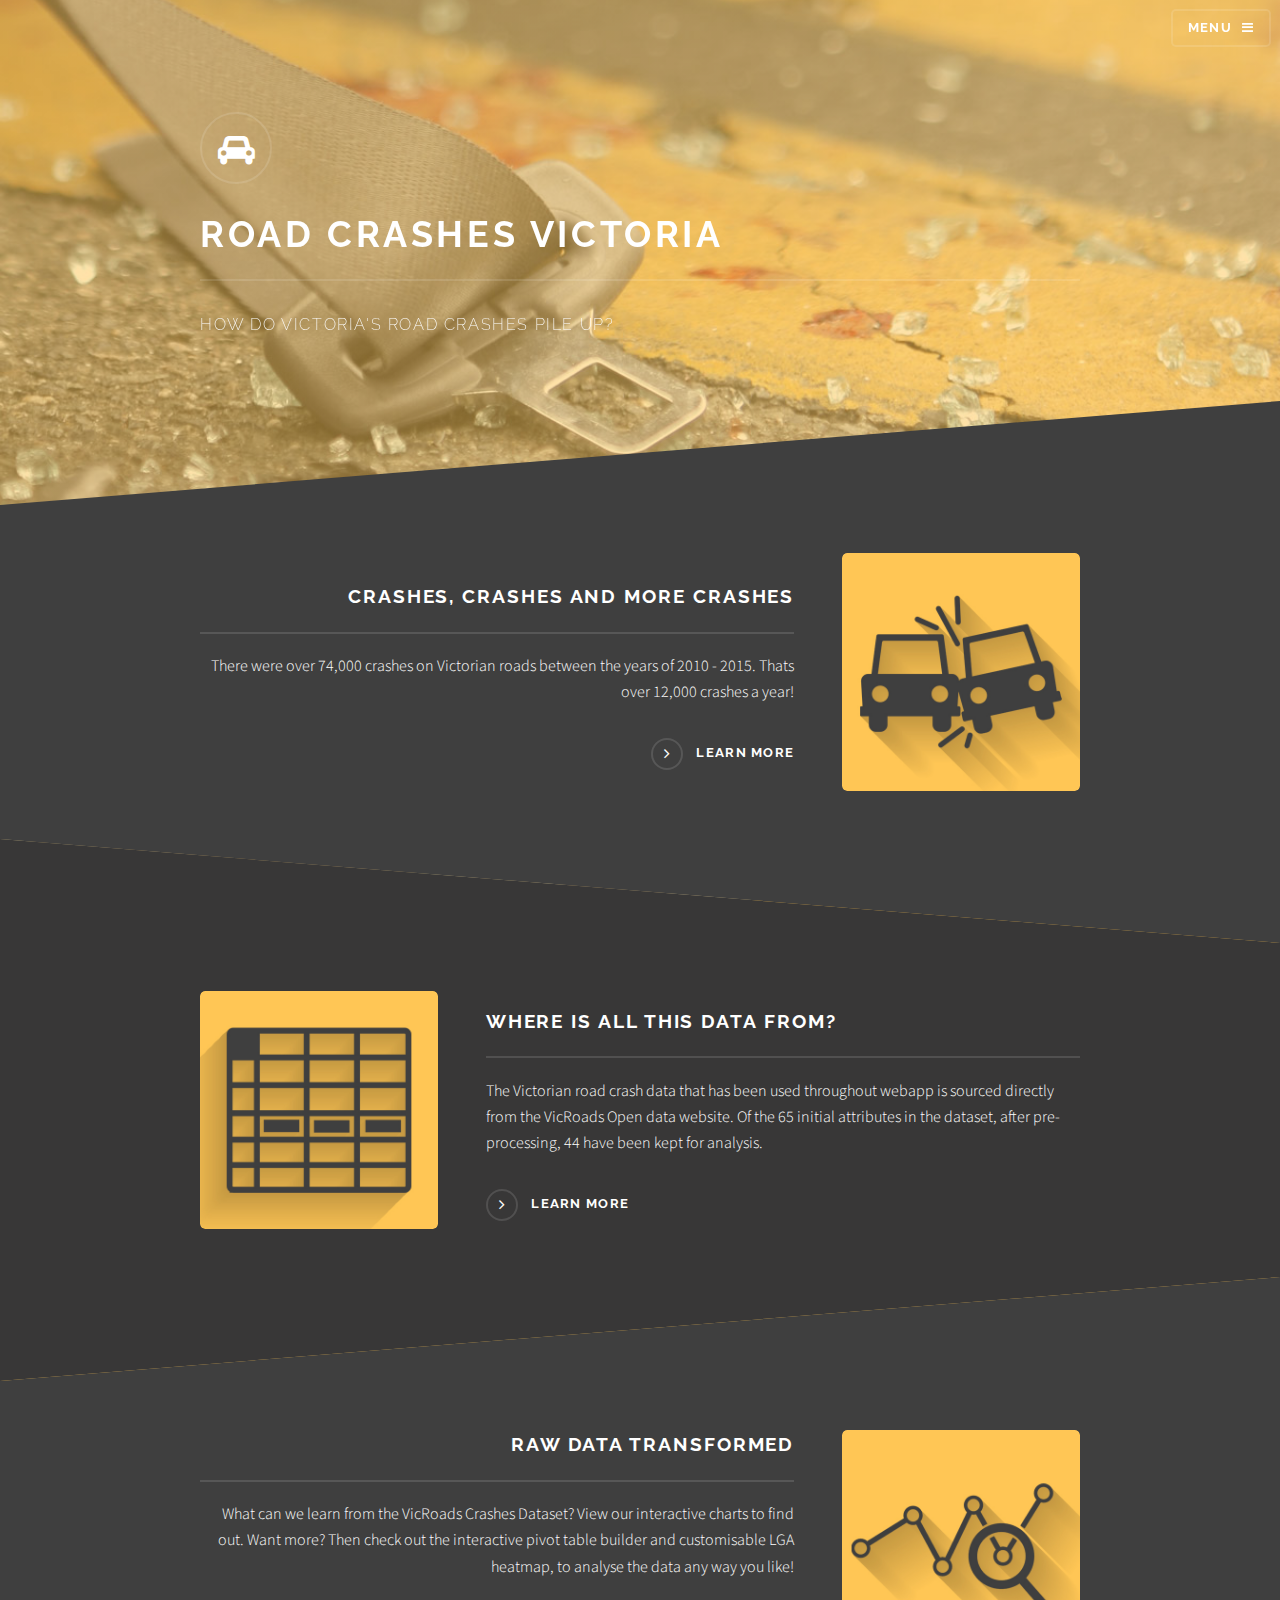
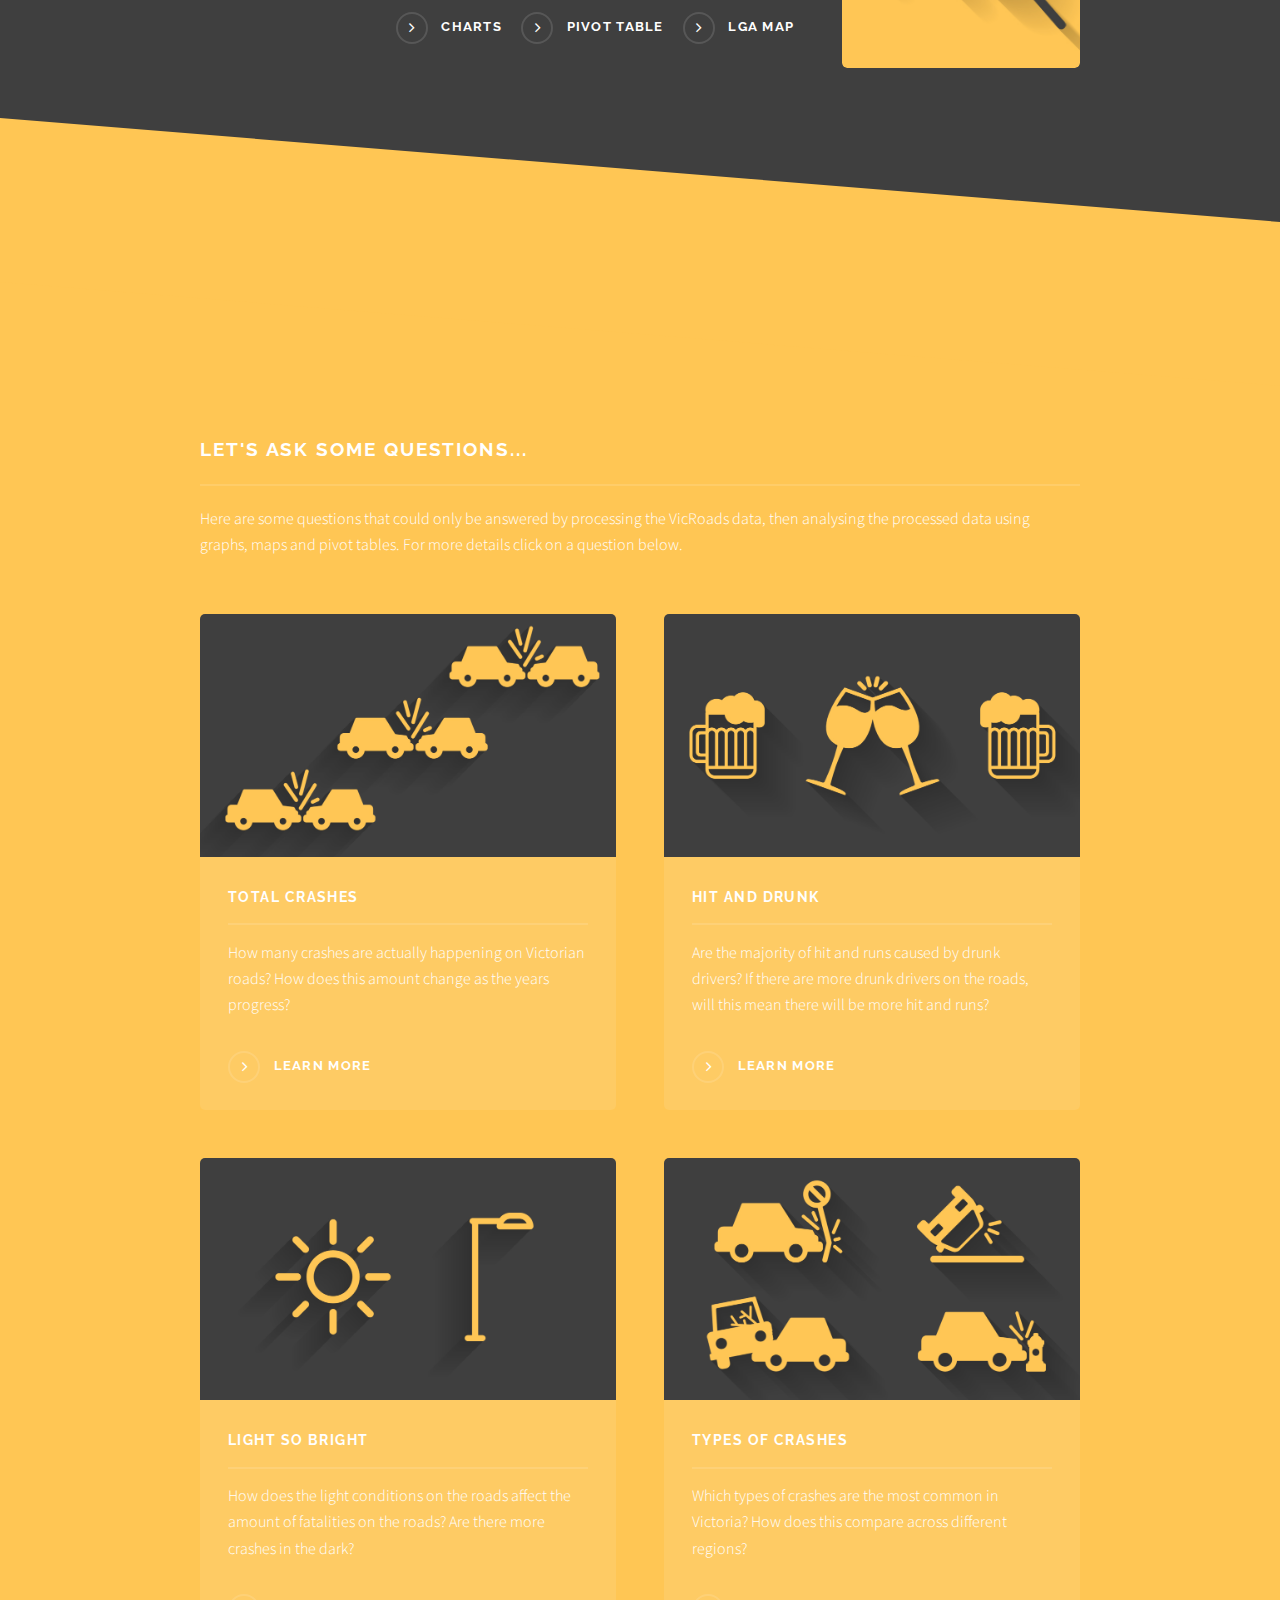
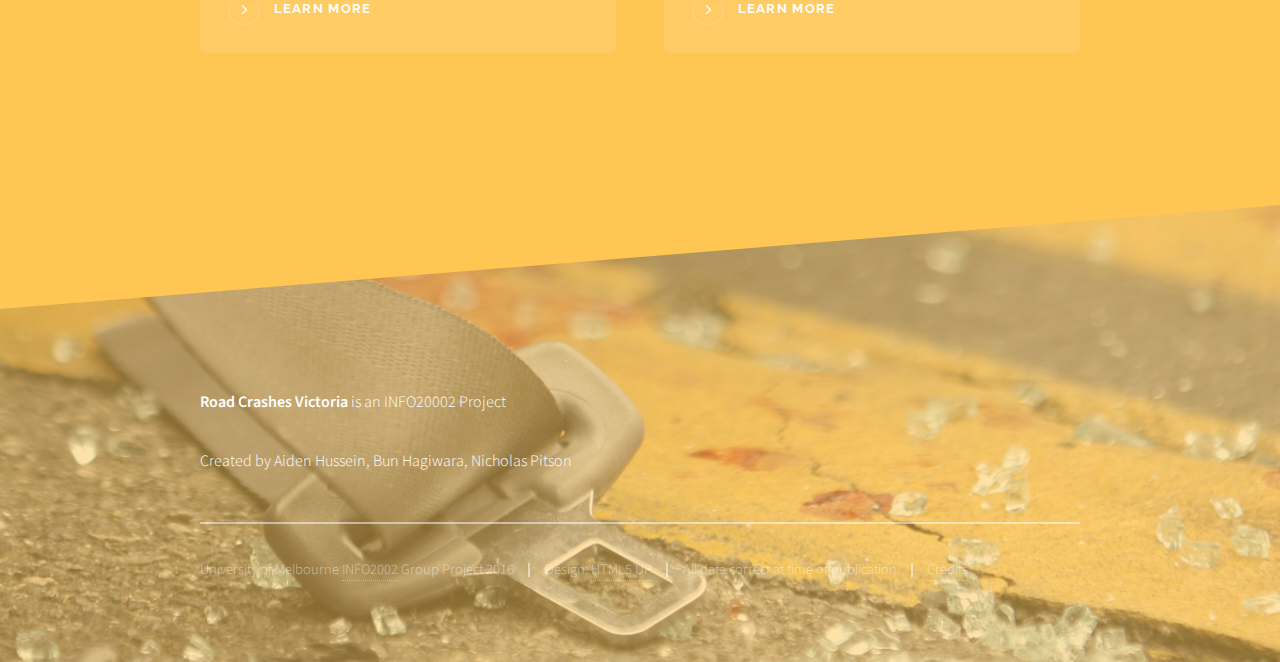
<file: templates/index.html>
<!DOCTYPE HTML>
<!--
	Solid State by HTML5 UP
	html5up.net
    Modified By Aiden Hussein
-->
<html>
	<head>
		<title>Road Crashes Victoria | Home</title>
        <link rel="icon" type="image/x-icon" href="/static/images/favicon.ico?v=2" />
		
        <!-- Meta -->
        <meta charset="utf-8" />
		<meta name="viewport" content="width=device-width, initial-scale=1" />
		<!--[if lte IE 8]><script src="/static/js/ie/html5shiv.js"></script><![endif]-->
		
        <!-- CSS Styles -->
        <link rel="stylesheet" href="/static/css/main.css" />
		<!--[if lte IE 9]><link rel="stylesheet" href="/static/css/ie9.css" /><![endif]-->
		<!--[if lte IE 8]><link rel="stylesheet" href="/static/css/ie8.css" /><![endif]-->
        
        <!-- CSS Page Style Overwrites -->
        <style type="text/css">
            body {
                color: #ffffff;
            }
            h1, h2, h3, h4, h5, h6 {
                color: #ffffff;
            }
            .wrapper{
                background-color: #ffc654;
            }
            .wrapper:before, .wrapper:after{
                background-image: url("data:image/svg+xml;charset=utf8,%3Csvg xmlns='http://www.w3.org/2000/svg' width='100' height='100' viewBox='0 0 100 100' preserveAspectRatio='none'%3E%3Cpolygon points='0,100 100,0 100,100' style='fill:%23ffc654;' /%3E%3C/svg%3E");
            }
            .wrapper.trans {
                background: transparent;
                padding: 30px 0px;
            }
            .wrapper.trans:before, .wrapper.trans:after {
                background-image: none;
            }
        </style>
	</head>
    
	<body>

		<!-- Page Wrapper -->
			<div id="page-wrapper">

				<!-- Header -->
					<header id="header" class="alt">
						<h1><a href="index.html">Road Crashes Victoria</a></h1>
						<nav>
							<a href="#menu">Menu</a>
						</nav>
					</header>

				<!-- Menu -->
					<nav id="menu">
						<div class="inner">
							<h2>Menu</h2>
							<ul class="links">
								<li><a href="/">Home</a></li>
								<li><a href="data">Data</a></li>
								<li><a href="pivotselect">Pivot Table</a></li>
								<li><a href="charts">Observations</a></li>
                                <li><a href="mapselect">Map</a></li>
							</ul>
							<a href="#" class="close">Close</a>
						</div>
					</nav>

				<!-- Banner -->
					<section id="banner">
						<div class="inner">
							<div class="logo"><span class="icon fa-car"></span></div>
							<h2>Road Crashes Victoria</h2>
							<p>How do Victoria's road crashes pile up?</p>
						</div>
					</section>

				<!-- Wrapper -->
					<section id="wrapper">

						<!-- One -->
							<section id="one" class="wrapper spotlight style1">
								<div class="inner">
									<a href="#" class="image"><img src="/static/images/crash.jpg" alt="" /></a>
									<div class="content">
										<h2 class = "major">Crashes, Crashes and More Crashes</h2>
                                        <p style= "color: #ffffff">There were over 74,000 crashes on Victorian roads between the years of 2010 - 2015. Thats over 12,000 crashes a year!</p>
										<a href="charts" class="special">Learn more</a>
									</div>
								</div>
							</section>

						<!-- Two -->
							<section id="two" class="wrapper alt spotlight style2">
								<div class="inner">
									<a href="#" class="image"><img src="/static/images/table.jpg" alt="" /></a>
									<div class="content">
										<h2 class="major">Where is All this Data From?</h2>
										<p>The Victorian road crash data that has been used throughout webapp is sourced directly from the VicRoads Open data website. Of the 65 initial attributes in the dataset, after pre-processing, 44 have been kept for analysis.</p>
										<a href="data" class="special">Learn more</a>
									</div>
								</div>
							</section>

						<!-- Three -->
							<section id="three" class="wrapper spotlight style1">
								<div class="inner">
									<a href="#" class="image"><img src="/static/images/analysis.jpg" alt="" /></a>
									<div class="content">
										<h2 class="major">Raw Data Transformed</h2>
										<p>What can we learn from the VicRoads Crashes Dataset? View our interactive charts to find out. Want more? Then check out the interactive pivot table builder and customisable LGA heatmap, to analyse the data any way you like!</p>
										<ul class="actions">
                                            <li><a href="charts" class="special">Charts</a></li>
                                            <li><a href="pivotselect" class="special">Pivot Table</a></li>
                                            <li><a href="mapselect" class="special">LGA Map</a></li>
                                        </ul>
									</div>
								</div>
							</section>
                        
                        <section id="five" class="wrapper trans">
                        </section>
                        
						<!-- Four -->
							<section id="four" class="wrapper alt style1">
								<div class="inner">
									<h2 class="major">Let's Ask Some Questions...</h2>
									<p>Here are some questions that could only be answered by processing the VicRoads data, then analysing the processed data using graphs, maps and pivot tables. For more details click on a question below.</p>
									<section class="features">
										<article>
											<a href="charts#q1" class="image"><img src="/static/images/total-crashes.jpg" alt="" /></a>
											<h3 class="major">Total Crashes</h3>
											<p>How many crashes are actually happening on Victorian roads? How does this amount change as the years progress?</p>
                                            <a href="charts#q1" class="special">Learn more</a>
										</article>
										<article>
											<a href="charts#q2" class="image"><img src="/static/images/drinks.jpg" alt="" /></a>
											<h3 class="major">Hit and Drunk</h3>
											<p>Are the majority of hit and runs caused by drunk drivers? If there are more drunk drivers on the roads, will this mean there will be more hit and runs?</p>
											<a href="charts#q2" class="special">Learn more</a>
										</article>
										<article>
											<a href="charts#q3" class="image"><img src="/static/images/light.jpg" alt="" /></a>
											<h3 class="major">Light So Bright</h3>
											<p>How does the light conditions on the roads affect the amount of fatalities on the roads? Are there more crashes in the dark?</p>
											<a href="charts#q3" class="special">Learn more</a>
										</article>
										<article>
											<a href="charts#q4" class="image"><img src="/static/images/crash-types.jpg" alt="" /></a>
											<h3 class="major">Types of Crashes</h3>
											<p>Which types of crashes are the most common in Victoria? How does this compare across different regions?</p>
											<a href="charts#q4" class="special">Learn more</a>
										</article>
									</section>
									<ul class="actions">
										<li><a href="#" class="button">Browse All</a></li>
									</ul>
								</div>
							</section>

					</section>

				<!-- Footer -->
					<section id="footer">
						<div class="inner">
                            <p><b style="color: #ffffff;">Road Crashes Victoria</b> is an INFO20002 Project</p>
                            <p>Created by Aiden Hussein, Bun Hagiwara, Nicholas Pitson</p>
							<ul class="copyright">
                                <li>University of Melbourne <a href="https://handbook.unimelb.edu.au/view/2016/INFO20002">INFO2002</a> Group Project 2016</li><li>Design: <a href="http://html5up.net">HTML5 UP</a></li><li>All data correct at time of publication</li><li><a href="credits">Credits</a></li>
							</ul>
						</div>
					</section>

			</div>

		<!-- Scripts -->
			<script src="/static/js/skel.min.js"></script>
			<script src="/static/js/jquery.min.js"></script>
            <script src="/static/js/jquery.scrollex.min.js"></script>
			<script src="/static/js/util.js"></script>
			<!--[if lte IE 8]><script src="/static/js/ie/respond.min.js"></script><![endif]-->
			<script src="/static/js/main.js"></script>

	</body>
</html>
</file>
<file: static/css/ie9.css>
/*
	Solid State by HTML5 UP
	html5up.net | @n33co
	Free for personal and commercial use under the CCA 3.0 license (html5up.net/license)
*/
/* Basic */
body {
  background-color: #ffc654;
  background-image: url("../../images/bg.jpg");
  background-size: cover;
  background-attachment: fixed;
  background-position: center; }
  body:before {
    background: rgba(255, 198, 84, 0.8);
    content: '';
    display: block;
    height: 100%;
    left: 0;
    position: fixed;
    top: 0;
    width: 100%; }
  body > * {
    position: relative;
    z-index: 1; }

/* Features */
.features article {
  display: inline-block;
  width: 45%; }

/* Menu */
#menu .inner {
  margin: 4em auto; }

/* Wrapper */
#wrapper > header {
  background: none !important; }

.wrapper.spotlight .inner {
  text-align: left !important; }
.wrapper.spotlight .image {
  display: inline-block;
  margin: 0 3em 2em 0 !important;
  vertical-align: middle;
  width: 24%; }
.wrapper.spotlight .content {
  display: inline-block;
  vertical-align: middle;
  width: 70%; }

/* Banner */
#banner {
  background: none !important; }

/* Footer */
#footer {
  background: none !important; }
  #footer .inner form {
    display: inline-block;
    width: 45%; }
  #footer .inner .contact {
    display: inline-block;
    width: 45%; }

/*# sourceMappingURL=ie9.css.map */
</file>
<file: static/css/ie8.css>
/*
	Solid State by HTML5 UP
	html5up.net | @n33co
	Free for personal and commercial use under the CCA 3.0 license (html5up.net/license)
*/
/* Basic */
body {
  -ms-behavior: url("assets/js/backgroundsize.min.htc"); }

/* Type */
h1.major, h2.major, h3.major, h4.major, h5.major, h6.major {
  border-bottom: solid 2px #ffffff; }

blockquote {
  border-left: solid 4px #ffffff; }

code {
  border: solid 2px #ffffff; }

hr {
  border-bottom: solid 2px #ffffff; }

/* Button */
input[type="submit"],
input[type="reset"],
input[type="button"],
button,
.button {
  position: relative;
  -ms-behavior: url("assets/js/ie/PIE.htc");
  border: solid 2px #ffffff; }
  input[type="submit"].special,
  input[type="reset"].special,
  input[type="button"].special,
  button.special,
  .button.special {
    border: 0; }

/* Form */
input[type="text"],
input[type="password"],
input[type="email"],
input[type="tel"],
select,
textarea {
  position: relative;
  -ms-behavior: url("assets/js/ie/PIE.htc");
  background: transparent;
  border: solid 2px #ffffff; }

/* Table */
table tbody tr {
  border: solid 1px #ffffff;
  border-left: 0;
  border-right: 0; }
table.alt tbody tr td {
  border: solid 1px #ffffff;
  border-left-width: 0;
  border-top-width: 0; }
  table.alt tbody tr td:first-child {
    border-left-width: 1px; }
table.alt tbody tr:first-child td {
  border-top-width: 1px; }
table.alt thead {
  border-bottom: 0; }
table.alt tfoot {
  border-top: 0; }

/* Features */
.features article {
  -ms-behavior: url("assets/js/ie/PIE.htc");
  position: relative;
  width: 44%; }
  .features article .image {
    margin-top: 0;
    margin-left: 0;
    width: 100%; }

/* Menu */
#menu {
  background: #ffc654; }
  #menu h2 {
    border-bottom: solid 2px #ffffff; }

/* Header */
#header {
  background-color: #fecb64; }

/* Wrapper */
.wrapper {
  margin: 0; }
  .wrapper:before, .wrapper:after {
    display: none; }
  .wrapper.spotlight .image {
    -ms-behavior: url("assets/js/ie/PIE.htc"); }
    .wrapper.spotlight .image img {
      position: relative;
      -ms-behavior: url("assets/js/ie/PIE.htc"); }

/* Banner */
#banner .logo .icon {
  border: solid 2px #ffffff;
  -ms-behavior: url("assets/js/ie/PIE.htc"); }
#banner h2 {
  border-bottom: solid 2px #ffffff; }

/* Footer */
#footer .inner .copyright {
  border-top: solid 2px #ffffff; }
  #footer .inner .copyright li {
    border-left: solid 2px #ffffff; }

/*# sourceMappingURL=ie8.css.map */
</file>
<file: static/css/main.css>
@import url(font-awesome.min.css);
@import url("https://fonts.googleapis.com/css?family=Raleway:200,700|Source+Sans+Pro:300,600,300italic,600italic");
/*
	Solid State by HTML5 UP
	html5up.net | @n33co
	Free for personal and commercial use under the CCA 3.0 license (html5up.net/license)
*/
/* Reset */
html, body, div, span, applet, object, iframe, h1, h2, h3, h4, h5, h6, p, blockquote, pre, a, abbr, acronym, address, big, cite, code, del, dfn, em, img, ins, kbd, q, s, samp, small, strike, strong, sub, sup, tt, var, b, u, i, center, dl, dt, dd, ol, ul, li, fieldset, form, label, legend, table, caption, tbody, tfoot, thead, tr, th, td, article, aside, canvas, details, embed, figure, figcaption, footer, header, hgroup, menu, nav, output, ruby, section, summary, time, mark, audio, video {
  margin: 0;
  padding: 0;
  border: 0;
  font-size: 100%;
  font: inherit;
  vertical-align: baseline; }

article, aside, details, figcaption, figure, footer, header, hgroup, menu, nav, section {
  display: block; }

body {
  line-height: 1; }

ol, ul {
  list-style: none; }

blockquote, q {
  quotes: none; }

blockquote:before, blockquote:after, q:before, q:after {
  content: '';
  content: none; }

table {
  border-collapse: collapse;
  border-spacing: 0; }

body {
  -webkit-text-size-adjust: none; }

/* Box Model */
*, *:before, *:after {
  -moz-box-sizing: border-box;
  -webkit-box-sizing: border-box;
  box-sizing: border-box; }

/* Grid */
.row {
  border-bottom: solid 1px transparent;
  -moz-box-sizing: border-box;
  -webkit-box-sizing: border-box;
  box-sizing: border-box; }

.row > * {
  float: left;
  -moz-box-sizing: border-box;
  -webkit-box-sizing: border-box;
  box-sizing: border-box; }

.row:after, .row:before {
  content: '';
  display: block;
  clear: both;
  height: 0; }

.row.uniform > * > :first-child {
  margin-top: 0; }

.row.uniform > * > :last-child {
  margin-bottom: 0; }

.row.\30 \25  > * {
  padding: 0 0 0 0em; }

.row.\30 \25 {
  margin: 0 0 -1px 0em; }

.row.uniform.\30 \25  > * {
  padding: 0em 0 0 0em; }

.row.uniform.\30 \25 {
  margin: 0em 0 -1px 0em; }

.row > * {
  padding: 0 0 0 1.75em; }

.row {
  margin: 0 0 -1px -1.75em; }

.row.uniform > * {
  padding: 1.75em 0 0 1.75em; }

.row.uniform {
  margin: -1.75em 0 -1px -1.75em; }

.row.\32 00\25  > * {
  padding: 0 0 0 3.5em; }

.row.\32 00\25 {
  margin: 0 0 -1px -3.5em; }

.row.uniform.\32 00\25  > * {
  padding: 3.5em 0 0 3.5em; }

.row.uniform.\32 00\25 {
  margin: -3.5em 0 -1px -3.5em; }

.row.\31 50\25  > * {
  padding: 0 0 0 2.625em; }

.row.\31 50\25 {
  margin: 0 0 -1px -2.625em; }

.row.uniform.\31 50\25  > * {
  padding: 2.625em 0 0 2.625em; }

.row.uniform.\31 50\25 {
  margin: -2.625em 0 -1px -2.625em; }

.row.\35 0\25  > * {
  padding: 0 0 0 0.875em; }

.row.\35 0\25 {
  margin: 0 0 -1px -0.875em; }

.row.uniform.\35 0\25  > * {
  padding: 0.875em 0 0 0.875em; }

.row.uniform.\35 0\25 {
  margin: -0.875em 0 -1px -0.875em; }

.row.\32 5\25  > * {
  padding: 0 0 0 0.4375em; }

.row.\32 5\25 {
  margin: 0 0 -1px -0.4375em; }

.row.uniform.\32 5\25  > * {
  padding: 0.4375em 0 0 0.4375em; }

.row.uniform.\32 5\25 {
  margin: -0.4375em 0 -1px -0.4375em; }

.\31 2u, .\31 2u\24 {
  width: 100%;
  clear: none;
  margin-left: 0; }

.\31 1u, .\31 1u\24 {
  width: 91.6666666667%;
  clear: none;
  margin-left: 0; }

.\31 0u, .\31 0u\24 {
  width: 83.3333333333%;
  clear: none;
  margin-left: 0; }

.\39 u, .\39 u\24 {
  width: 75%;
  clear: none;
  margin-left: 0; }

.\38 u, .\38 u\24 {
  width: 66.6666666667%;
  clear: none;
  margin-left: 0; }

.\37 u, .\37 u\24 {
  width: 58.3333333333%;
  clear: none;
  margin-left: 0; }

.\36 u, .\36 u\24 {
  width: 50%;
  clear: none;
  margin-left: 0; }

.\35 u, .\35 u\24 {
  width: 41.6666666667%;
  clear: none;
  margin-left: 0; }

.\34 u, .\34 u\24 {
  width: 33.3333333333%;
  clear: none;
  margin-left: 0; }

.\33 u, .\33 u\24 {
  width: 25%;
  clear: none;
  margin-left: 0; }

.\32 u, .\32 u\24 {
  width: 16.6666666667%;
  clear: none;
  margin-left: 0; }

.\31 u, .\31 u\24 {
  width: 8.3333333333%;
  clear: none;
  margin-left: 0; }

.\31 2u\24  + *,
.\31 1u\24  + *,
.\31 0u\24  + *,
.\39 u\24  + *,
.\38 u\24  + *,
.\37 u\24  + *,
.\36 u\24  + *,
.\35 u\24  + *,
.\34 u\24  + *,
.\33 u\24  + *,
.\32 u\24  + *,
.\31 u\24  + * {
  clear: left; }

.\-11u {
  margin-left: 91.66667%; }

.\-10u {
  margin-left: 83.33333%; }

.\-9u {
  margin-left: 75%; }

.\-8u {
  margin-left: 66.66667%; }

.\-7u {
  margin-left: 58.33333%; }

.\-6u {
  margin-left: 50%; }

.\-5u {
  margin-left: 41.66667%; }

.\-4u {
  margin-left: 33.33333%; }

.\-3u {
  margin-left: 25%; }

.\-2u {
  margin-left: 16.66667%; }

.\-1u {
  margin-left: 8.33333%; }

@media screen and (max-width: 1680px) {
  .row > * {
    padding: 0 0 0 1.75em; }

  .row {
    margin: 0 0 -1px -1.75em; }

  .row.uniform > * {
    padding: 1.75em 0 0 1.75em; }

  .row.uniform {
    margin: -1.75em 0 -1px -1.75em; }

  .row.\32 00\25  > * {
    padding: 0 0 0 3.5em; }

  .row.\32 00\25 {
    margin: 0 0 -1px -3.5em; }

  .row.uniform.\32 00\25  > * {
    padding: 3.5em 0 0 3.5em; }

  .row.uniform.\32 00\25 {
    margin: -3.5em 0 -1px -3.5em; }

  .row.\31 50\25  > * {
    padding: 0 0 0 2.625em; }

  .row.\31 50\25 {
    margin: 0 0 -1px -2.625em; }

  .row.uniform.\31 50\25  > * {
    padding: 2.625em 0 0 2.625em; }

  .row.uniform.\31 50\25 {
    margin: -2.625em 0 -1px -2.625em; }

  .row.\35 0\25  > * {
    padding: 0 0 0 0.875em; }

  .row.\35 0\25 {
    margin: 0 0 -1px -0.875em; }

  .row.uniform.\35 0\25  > * {
    padding: 0.875em 0 0 0.875em; }

  .row.uniform.\35 0\25 {
    margin: -0.875em 0 -1px -0.875em; }

  .row.\32 5\25  > * {
    padding: 0 0 0 0.4375em; }

  .row.\32 5\25 {
    margin: 0 0 -1px -0.4375em; }

  .row.uniform.\32 5\25  > * {
    padding: 0.4375em 0 0 0.4375em; }

  .row.uniform.\32 5\25 {
    margin: -0.4375em 0 -1px -0.4375em; }

  .\31 2u\28xlarge\29, .\31 2u\24\28xlarge\29 {
    width: 100%;
    clear: none;
    margin-left: 0; }

  .\31 1u\28xlarge\29, .\31 1u\24\28xlarge\29 {
    width: 91.6666666667%;
    clear: none;
    margin-left: 0; }

  .\31 0u\28xlarge\29, .\31 0u\24\28xlarge\29 {
    width: 83.3333333333%;
    clear: none;
    margin-left: 0; }

  .\39 u\28xlarge\29, .\39 u\24\28xlarge\29 {
    width: 75%;
    clear: none;
    margin-left: 0; }

  .\38 u\28xlarge\29, .\38 u\24\28xlarge\29 {
    width: 66.6666666667%;
    clear: none;
    margin-left: 0; }

  .\37 u\28xlarge\29, .\37 u\24\28xlarge\29 {
    width: 58.3333333333%;
    clear: none;
    margin-left: 0; }

  .\36 u\28xlarge\29, .\36 u\24\28xlarge\29 {
    width: 50%;
    clear: none;
    margin-left: 0; }

  .\35 u\28xlarge\29, .\35 u\24\28xlarge\29 {
    width: 41.6666666667%;
    clear: none;
    margin-left: 0; }

  .\34 u\28xlarge\29, .\34 u\24\28xlarge\29 {
    width: 33.3333333333%;
    clear: none;
    margin-left: 0; }

  .\33 u\28xlarge\29, .\33 u\24\28xlarge\29 {
    width: 25%;
    clear: none;
    margin-left: 0; }

  .\32 u\28xlarge\29, .\32 u\24\28xlarge\29 {
    width: 16.6666666667%;
    clear: none;
    margin-left: 0; }

  .\31 u\28xlarge\29, .\31 u\24\28xlarge\29 {
    width: 8.3333333333%;
    clear: none;
    margin-left: 0; }

  .\31 2u\24\28xlarge\29  + *,
  .\31 1u\24\28xlarge\29  + *,
  .\31 0u\24\28xlarge\29  + *,
  .\39 u\24\28xlarge\29  + *,
  .\38 u\24\28xlarge\29  + *,
  .\37 u\24\28xlarge\29  + *,
  .\36 u\24\28xlarge\29  + *,
  .\35 u\24\28xlarge\29  + *,
  .\34 u\24\28xlarge\29  + *,
  .\33 u\24\28xlarge\29  + *,
  .\32 u\24\28xlarge\29  + *,
  .\31 u\24\28xlarge\29  + * {
    clear: left; }

  .\-11u\28xlarge\29 {
    margin-left: 91.66667%; }

  .\-10u\28xlarge\29 {
    margin-left: 83.33333%; }

  .\-9u\28xlarge\29 {
    margin-left: 75%; }

  .\-8u\28xlarge\29 {
    margin-left: 66.66667%; }

  .\-7u\28xlarge\29 {
    margin-left: 58.33333%; }

  .\-6u\28xlarge\29 {
    margin-left: 50%; }

  .\-5u\28xlarge\29 {
    margin-left: 41.66667%; }

  .\-4u\28xlarge\29 {
    margin-left: 33.33333%; }

  .\-3u\28xlarge\29 {
    margin-left: 25%; }

  .\-2u\28xlarge\29 {
    margin-left: 16.66667%; }

  .\-1u\28xlarge\29 {
    margin-left: 8.33333%; } }
@media screen and (max-width: 1280px) {
  .row > * {
    padding: 0 0 0 1.75em; }

  .row {
    margin: 0 0 -1px -1.75em; }

  .row.uniform > * {
    padding: 1.75em 0 0 1.75em; }

  .row.uniform {
    margin: -1.75em 0 -1px -1.75em; }

  .row.\32 00\25  > * {
    padding: 0 0 0 3.5em; }

  .row.\32 00\25 {
    margin: 0 0 -1px -3.5em; }

  .row.uniform.\32 00\25  > * {
    padding: 3.5em 0 0 3.5em; }

  .row.uniform.\32 00\25 {
    margin: -3.5em 0 -1px -3.5em; }

  .row.\31 50\25  > * {
    padding: 0 0 0 2.625em; }

  .row.\31 50\25 {
    margin: 0 0 -1px -2.625em; }

  .row.uniform.\31 50\25  > * {
    padding: 2.625em 0 0 2.625em; }

  .row.uniform.\31 50\25 {
    margin: -2.625em 0 -1px -2.625em; }

  .row.\35 0\25  > * {
    padding: 0 0 0 0.875em; }

  .row.\35 0\25 {
    margin: 0 0 -1px -0.875em; }

  .row.uniform.\35 0\25  > * {
    padding: 0.875em 0 0 0.875em; }

  .row.uniform.\35 0\25 {
    margin: -0.875em 0 -1px -0.875em; }

  .row.\32 5\25  > * {
    padding: 0 0 0 0.4375em; }

  .row.\32 5\25 {
    margin: 0 0 -1px -0.4375em; }

  .row.uniform.\32 5\25  > * {
    padding: 0.4375em 0 0 0.4375em; }

  .row.uniform.\32 5\25 {
    margin: -0.4375em 0 -1px -0.4375em; }

  .\31 2u\28large\29, .\31 2u\24\28large\29 {
    width: 100%;
    clear: none;
    margin-left: 0; }

  .\31 1u\28large\29, .\31 1u\24\28large\29 {
    width: 91.6666666667%;
    clear: none;
    margin-left: 0; }

  .\31 0u\28large\29, .\31 0u\24\28large\29 {
    width: 83.3333333333%;
    clear: none;
    margin-left: 0; }

  .\39 u\28large\29, .\39 u\24\28large\29 {
    width: 75%;
    clear: none;
    margin-left: 0; }

  .\38 u\28large\29, .\38 u\24\28large\29 {
    width: 66.6666666667%;
    clear: none;
    margin-left: 0; }

  .\37 u\28large\29, .\37 u\24\28large\29 {
    width: 58.3333333333%;
    clear: none;
    margin-left: 0; }

  .\36 u\28large\29, .\36 u\24\28large\29 {
    width: 50%;
    clear: none;
    margin-left: 0; }

  .\35 u\28large\29, .\35 u\24\28large\29 {
    width: 41.6666666667%;
    clear: none;
    margin-left: 0; }

  .\34 u\28large\29, .\34 u\24\28large\29 {
    width: 33.3333333333%;
    clear: none;
    margin-left: 0; }

  .\33 u\28large\29, .\33 u\24\28large\29 {
    width: 25%;
    clear: none;
    margin-left: 0; }

  .\32 u\28large\29, .\32 u\24\28large\29 {
    width: 16.6666666667%;
    clear: none;
    margin-left: 0; }

  .\31 u\28large\29, .\31 u\24\28large\29 {
    width: 8.3333333333%;
    clear: none;
    margin-left: 0; }

  .\31 2u\24\28large\29  + *,
  .\31 1u\24\28large\29  + *,
  .\31 0u\24\28large\29  + *,
  .\39 u\24\28large\29  + *,
  .\38 u\24\28large\29  + *,
  .\37 u\24\28large\29  + *,
  .\36 u\24\28large\29  + *,
  .\35 u\24\28large\29  + *,
  .\34 u\24\28large\29  + *,
  .\33 u\24\28large\29  + *,
  .\32 u\24\28large\29  + *,
  .\31 u\24\28large\29  + * {
    clear: left; }

  .\-11u\28large\29 {
    margin-left: 91.66667%; }

  .\-10u\28large\29 {
    margin-left: 83.33333%; }

  .\-9u\28large\29 {
    margin-left: 75%; }

  .\-8u\28large\29 {
    margin-left: 66.66667%; }

  .\-7u\28large\29 {
    margin-left: 58.33333%; }

  .\-6u\28large\29 {
    margin-left: 50%; }

  .\-5u\28large\29 {
    margin-left: 41.66667%; }

  .\-4u\28large\29 {
    margin-left: 33.33333%; }

  .\-3u\28large\29 {
    margin-left: 25%; }

  .\-2u\28large\29 {
    margin-left: 16.66667%; }

  .\-1u\28large\29 {
    margin-left: 8.33333%; } }
@media screen and (max-width: 980px) {
  .row > * {
    padding: 0 0 0 1.75em; }

  .row {
    margin: 0 0 -1px -1.75em; }

  .row.uniform > * {
    padding: 1.75em 0 0 1.75em; }

  .row.uniform {
    margin: -1.75em 0 -1px -1.75em; }

  .row.\32 00\25  > * {
    padding: 0 0 0 3.5em; }

  .row.\32 00\25 {
    margin: 0 0 -1px -3.5em; }

  .row.uniform.\32 00\25  > * {
    padding: 3.5em 0 0 3.5em; }

  .row.uniform.\32 00\25 {
    margin: -3.5em 0 -1px -3.5em; }

  .row.\31 50\25  > * {
    padding: 0 0 0 2.625em; }

  .row.\31 50\25 {
    margin: 0 0 -1px -2.625em; }

  .row.uniform.\31 50\25  > * {
    padding: 2.625em 0 0 2.625em; }

  .row.uniform.\31 50\25 {
    margin: -2.625em 0 -1px -2.625em; }

  .row.\35 0\25  > * {
    padding: 0 0 0 0.875em; }

  .row.\35 0\25 {
    margin: 0 0 -1px -0.875em; }

  .row.uniform.\35 0\25  > * {
    padding: 0.875em 0 0 0.875em; }

  .row.uniform.\35 0\25 {
    margin: -0.875em 0 -1px -0.875em; }

  .row.\32 5\25  > * {
    padding: 0 0 0 0.4375em; }

  .row.\32 5\25 {
    margin: 0 0 -1px -0.4375em; }

  .row.uniform.\32 5\25  > * {
    padding: 0.4375em 0 0 0.4375em; }

  .row.uniform.\32 5\25 {
    margin: -0.4375em 0 -1px -0.4375em; }

  .\31 2u\28medium\29, .\31 2u\24\28medium\29 {
    width: 100%;
    clear: none;
    margin-left: 0; }

  .\31 1u\28medium\29, .\31 1u\24\28medium\29 {
    width: 91.6666666667%;
    clear: none;
    margin-left: 0; }

  .\31 0u\28medium\29, .\31 0u\24\28medium\29 {
    width: 83.3333333333%;
    clear: none;
    margin-left: 0; }

  .\39 u\28medium\29, .\39 u\24\28medium\29 {
    width: 75%;
    clear: none;
    margin-left: 0; }

  .\38 u\28medium\29, .\38 u\24\28medium\29 {
    width: 66.6666666667%;
    clear: none;
    margin-left: 0; }

  .\37 u\28medium\29, .\37 u\24\28medium\29 {
    width: 58.3333333333%;
    clear: none;
    margin-left: 0; }

  .\36 u\28medium\29, .\36 u\24\28medium\29 {
    width: 50%;
    clear: none;
    margin-left: 0; }

  .\35 u\28medium\29, .\35 u\24\28medium\29 {
    width: 41.6666666667%;
    clear: none;
    margin-left: 0; }

  .\34 u\28medium\29, .\34 u\24\28medium\29 {
    width: 33.3333333333%;
    clear: none;
    margin-left: 0; }

  .\33 u\28medium\29, .\33 u\24\28medium\29 {
    width: 25%;
    clear: none;
    margin-left: 0; }

  .\32 u\28medium\29, .\32 u\24\28medium\29 {
    width: 16.6666666667%;
    clear: none;
    margin-left: 0; }

  .\31 u\28medium\29, .\31 u\24\28medium\29 {
    width: 8.3333333333%;
    clear: none;
    margin-left: 0; }

  .\31 2u\24\28medium\29  + *,
  .\31 1u\24\28medium\29  + *,
  .\31 0u\24\28medium\29  + *,
  .\39 u\24\28medium\29  + *,
  .\38 u\24\28medium\29  + *,
  .\37 u\24\28medium\29  + *,
  .\36 u\24\28medium\29  + *,
  .\35 u\24\28medium\29  + *,
  .\34 u\24\28medium\29  + *,
  .\33 u\24\28medium\29  + *,
  .\32 u\24\28medium\29  + *,
  .\31 u\24\28medium\29  + * {
    clear: left; }

  .\-11u\28medium\29 {
    margin-left: 91.66667%; }

  .\-10u\28medium\29 {
    margin-left: 83.33333%; }

  .\-9u\28medium\29 {
    margin-left: 75%; }

  .\-8u\28medium\29 {
    margin-left: 66.66667%; }

  .\-7u\28medium\29 {
    margin-left: 58.33333%; }

  .\-6u\28medium\29 {
    margin-left: 50%; }

  .\-5u\28medium\29 {
    margin-left: 41.66667%; }

  .\-4u\28medium\29 {
    margin-left: 33.33333%; }

  .\-3u\28medium\29 {
    margin-left: 25%; }

  .\-2u\28medium\29 {
    margin-left: 16.66667%; }

  .\-1u\28medium\29 {
    margin-left: 8.33333%; } }
@media screen and (max-width: 736px) {
  .row > * {
    padding: 0 0 0 1.25em; }

  .row {
    margin: 0 0 -1px -1.25em; }

  .row.uniform > * {
    padding: 1.25em 0 0 1.25em; }

  .row.uniform {
    margin: -1.25em 0 -1px -1.25em; }

  .row.\32 00\25  > * {
    padding: 0 0 0 2.5em; }

  .row.\32 00\25 {
    margin: 0 0 -1px -2.5em; }

  .row.uniform.\32 00\25  > * {
    padding: 2.5em 0 0 2.5em; }

  .row.uniform.\32 00\25 {
    margin: -2.5em 0 -1px -2.5em; }

  .row.\31 50\25  > * {
    padding: 0 0 0 1.875em; }

  .row.\31 50\25 {
    margin: 0 0 -1px -1.875em; }

  .row.uniform.\31 50\25  > * {
    padding: 1.875em 0 0 1.875em; }

  .row.uniform.\31 50\25 {
    margin: -1.875em 0 -1px -1.875em; }

  .row.\35 0\25  > * {
    padding: 0 0 0 0.625em; }

  .row.\35 0\25 {
    margin: 0 0 -1px -0.625em; }

  .row.uniform.\35 0\25  > * {
    padding: 0.625em 0 0 0.625em; }

  .row.uniform.\35 0\25 {
    margin: -0.625em 0 -1px -0.625em; }

  .row.\32 5\25  > * {
    padding: 0 0 0 0.3125em; }

  .row.\32 5\25 {
    margin: 0 0 -1px -0.3125em; }

  .row.uniform.\32 5\25  > * {
    padding: 0.3125em 0 0 0.3125em; }

  .row.uniform.\32 5\25 {
    margin: -0.3125em 0 -1px -0.3125em; }

  .\31 2u\28small\29, .\31 2u\24\28small\29 {
    width: 100%;
    clear: none;
    margin-left: 0; }

  .\31 1u\28small\29, .\31 1u\24\28small\29 {
    width: 91.6666666667%;
    clear: none;
    margin-left: 0; }

  .\31 0u\28small\29, .\31 0u\24\28small\29 {
    width: 83.3333333333%;
    clear: none;
    margin-left: 0; }

  .\39 u\28small\29, .\39 u\24\28small\29 {
    width: 75%;
    clear: none;
    margin-left: 0; }

  .\38 u\28small\29, .\38 u\24\28small\29 {
    width: 66.6666666667%;
    clear: none;
    margin-left: 0; }

  .\37 u\28small\29, .\37 u\24\28small\29 {
    width: 58.3333333333%;
    clear: none;
    margin-left: 0; }

  .\36 u\28small\29, .\36 u\24\28small\29 {
    width: 50%;
    clear: none;
    margin-left: 0; }

  .\35 u\28small\29, .\35 u\24\28small\29 {
    width: 41.6666666667%;
    clear: none;
    margin-left: 0; }

  .\34 u\28small\29, .\34 u\24\28small\29 {
    width: 33.3333333333%;
    clear: none;
    margin-left: 0; }

  .\33 u\28small\29, .\33 u\24\28small\29 {
    width: 25%;
    clear: none;
    margin-left: 0; }

  .\32 u\28small\29, .\32 u\24\28small\29 {
    width: 16.6666666667%;
    clear: none;
    margin-left: 0; }

  .\31 u\28small\29, .\31 u\24\28small\29 {
    width: 8.3333333333%;
    clear: none;
    margin-left: 0; }

  .\31 2u\24\28small\29  + *,
  .\31 1u\24\28small\29  + *,
  .\31 0u\24\28small\29  + *,
  .\39 u\24\28small\29  + *,
  .\38 u\24\28small\29  + *,
  .\37 u\24\28small\29  + *,
  .\36 u\24\28small\29  + *,
  .\35 u\24\28small\29  + *,
  .\34 u\24\28small\29  + *,
  .\33 u\24\28small\29  + *,
  .\32 u\24\28small\29  + *,
  .\31 u\24\28small\29  + * {
    clear: left; }

  .\-11u\28small\29 {
    margin-left: 91.66667%; }

  .\-10u\28small\29 {
    margin-left: 83.33333%; }

  .\-9u\28small\29 {
    margin-left: 75%; }

  .\-8u\28small\29 {
    margin-left: 66.66667%; }

  .\-7u\28small\29 {
    margin-left: 58.33333%; }

  .\-6u\28small\29 {
    margin-left: 50%; }

  .\-5u\28small\29 {
    margin-left: 41.66667%; }

  .\-4u\28small\29 {
    margin-left: 33.33333%; }

  .\-3u\28small\29 {
    margin-left: 25%; }

  .\-2u\28small\29 {
    margin-left: 16.66667%; }

  .\-1u\28small\29 {
    margin-left: 8.33333%; } }
@media screen and (max-width: 640px) {
  .row > * {
    padding: 0 0 0 1.25em; }

  .row {
    margin: 0 0 -1px -1.25em; }

  .row.uniform > * {
    padding: 1.25em 0 0 1.25em; }

  .row.uniform {
    margin: -1.25em 0 -1px -1.25em; }

  .row.\32 00\25  > * {
    padding: 0 0 0 2.5em; }

  .row.\32 00\25 {
    margin: 0 0 -1px -2.5em; }

  .row.uniform.\32 00\25  > * {
    padding: 2.5em 0 0 2.5em; }

  .row.uniform.\32 00\25 {
    margin: -2.5em 0 -1px -2.5em; }

  .row.\31 50\25  > * {
    padding: 0 0 0 1.875em; }

  .row.\31 50\25 {
    margin: 0 0 -1px -1.875em; }

  .row.uniform.\31 50\25  > * {
    padding: 1.875em 0 0 1.875em; }

  .row.uniform.\31 50\25 {
    margin: -1.875em 0 -1px -1.875em; }

  .row.\35 0\25  > * {
    padding: 0 0 0 0.625em; }

  .row.\35 0\25 {
    margin: 0 0 -1px -0.625em; }

  .row.uniform.\35 0\25  > * {
    padding: 0.625em 0 0 0.625em; }

  .row.uniform.\35 0\25 {
    margin: -0.625em 0 -1px -0.625em; }

  .row.\32 5\25  > * {
    padding: 0 0 0 0.3125em; }

  .row.\32 5\25 {
    margin: 0 0 -1px -0.3125em; }

  .row.uniform.\32 5\25  > * {
    padding: 0.3125em 0 0 0.3125em; }

  .row.uniform.\32 5\25 {
    margin: -0.3125em 0 -1px -0.3125em; }

  .\31 2u\28xsmall\29, .\31 2u\24\28xsmall\29 {
    width: 100%;
    clear: none;
    margin-left: 0; }

  .\31 1u\28xsmall\29, .\31 1u\24\28xsmall\29 {
    width: 91.6666666667%;
    clear: none;
    margin-left: 0; }

  .\31 0u\28xsmall\29, .\31 0u\24\28xsmall\29 {
    width: 83.3333333333%;
    clear: none;
    margin-left: 0; }

  .\39 u\28xsmall\29, .\39 u\24\28xsmall\29 {
    width: 75%;
    clear: none;
    margin-left: 0; }

  .\38 u\28xsmall\29, .\38 u\24\28xsmall\29 {
    width: 66.6666666667%;
    clear: none;
    margin-left: 0; }

  .\37 u\28xsmall\29, .\37 u\24\28xsmall\29 {
    width: 58.3333333333%;
    clear: none;
    margin-left: 0; }

  .\36 u\28xsmall\29, .\36 u\24\28xsmall\29 {
    width: 50%;
    clear: none;
    margin-left: 0; }

  .\35 u\28xsmall\29, .\35 u\24\28xsmall\29 {
    width: 41.6666666667%;
    clear: none;
    margin-left: 0; }

  .\34 u\28xsmall\29, .\34 u\24\28xsmall\29 {
    width: 33.3333333333%;
    clear: none;
    margin-left: 0; }

  .\33 u\28xsmall\29, .\33 u\24\28xsmall\29 {
    width: 25%;
    clear: none;
    margin-left: 0; }

  .\32 u\28xsmall\29, .\32 u\24\28xsmall\29 {
    width: 16.6666666667%;
    clear: none;
    margin-left: 0; }

  .\31 u\28xsmall\29, .\31 u\24\28xsmall\29 {
    width: 8.3333333333%;
    clear: none;
    margin-left: 0; }

  .\31 2u\24\28xsmall\29  + *,
  .\31 1u\24\28xsmall\29  + *,
  .\31 0u\24\28xsmall\29  + *,
  .\39 u\24\28xsmall\29  + *,
  .\38 u\24\28xsmall\29  + *,
  .\37 u\24\28xsmall\29  + *,
  .\36 u\24\28xsmall\29  + *,
  .\35 u\24\28xsmall\29  + *,
  .\34 u\24\28xsmall\29  + *,
  .\33 u\24\28xsmall\29  + *,
  .\32 u\24\28xsmall\29  + *,
  .\31 u\24\28xsmall\29  + * {
    clear: left; }

  .\-11u\28xsmall\29 {
    margin-left: 91.66667%; }

  .\-10u\28xsmall\29 {
    margin-left: 83.33333%; }

  .\-9u\28xsmall\29 {
    margin-left: 75%; }

  .\-8u\28xsmall\29 {
    margin-left: 66.66667%; }

  .\-7u\28xsmall\29 {
    margin-left: 58.33333%; }

  .\-6u\28xsmall\29 {
    margin-left: 50%; }

  .\-5u\28xsmall\29 {
    margin-left: 41.66667%; }

  .\-4u\28xsmall\29 {
    margin-left: 33.33333%; }

  .\-3u\28xsmall\29 {
    margin-left: 25%; }

  .\-2u\28xsmall\29 {
    margin-left: 16.66667%; }

  .\-1u\28xsmall\29 {
    margin-left: 8.33333%; } }
@media screen and (max-width: 360px) {
  .row > * {
    padding: 0 0 0 1.25em; }

  .row {
    margin: 0 0 -1px -1.25em; }

  .row.uniform > * {
    padding: 1.25em 0 0 1.25em; }

  .row.uniform {
    margin: -1.25em 0 -1px -1.25em; }

  .row.\32 00\25  > * {
    padding: 0 0 0 2.5em; }

  .row.\32 00\25 {
    margin: 0 0 -1px -2.5em; }

  .row.uniform.\32 00\25  > * {
    padding: 2.5em 0 0 2.5em; }

  .row.uniform.\32 00\25 {
    margin: -2.5em 0 -1px -2.5em; }

  .row.\31 50\25  > * {
    padding: 0 0 0 1.875em; }

  .row.\31 50\25 {
    margin: 0 0 -1px -1.875em; }

  .row.uniform.\31 50\25  > * {
    padding: 1.875em 0 0 1.875em; }

  .row.uniform.\31 50\25 {
    margin: -1.875em 0 -1px -1.875em; }

  .row.\35 0\25  > * {
    padding: 0 0 0 0.625em; }

  .row.\35 0\25 {
    margin: 0 0 -1px -0.625em; }

  .row.uniform.\35 0\25  > * {
    padding: 0.625em 0 0 0.625em; }

  .row.uniform.\35 0\25 {
    margin: -0.625em 0 -1px -0.625em; }

  .row.\32 5\25  > * {
    padding: 0 0 0 0.3125em; }

  .row.\32 5\25 {
    margin: 0 0 -1px -0.3125em; }

  .row.uniform.\32 5\25  > * {
    padding: 0.3125em 0 0 0.3125em; }

  .row.uniform.\32 5\25 {
    margin: -0.3125em 0 -1px -0.3125em; }

  .\31 2u\28xxsmall\29, .\31 2u\24\28xxsmall\29 {
    width: 100%;
    clear: none;
    margin-left: 0; }

  .\31 1u\28xxsmall\29, .\31 1u\24\28xxsmall\29 {
    width: 91.6666666667%;
    clear: none;
    margin-left: 0; }

  .\31 0u\28xxsmall\29, .\31 0u\24\28xxsmall\29 {
    width: 83.3333333333%;
    clear: none;
    margin-left: 0; }

  .\39 u\28xxsmall\29, .\39 u\24\28xxsmall\29 {
    width: 75%;
    clear: none;
    margin-left: 0; }

  .\38 u\28xxsmall\29, .\38 u\24\28xxsmall\29 {
    width: 66.6666666667%;
    clear: none;
    margin-left: 0; }

  .\37 u\28xxsmall\29, .\37 u\24\28xxsmall\29 {
    width: 58.3333333333%;
    clear: none;
    margin-left: 0; }

  .\36 u\28xxsmall\29, .\36 u\24\28xxsmall\29 {
    width: 50%;
    clear: none;
    margin-left: 0; }

  .\35 u\28xxsmall\29, .\35 u\24\28xxsmall\29 {
    width: 41.6666666667%;
    clear: none;
    margin-left: 0; }

  .\34 u\28xxsmall\29, .\34 u\24\28xxsmall\29 {
    width: 33.3333333333%;
    clear: none;
    margin-left: 0; }

  .\33 u\28xxsmall\29, .\33 u\24\28xxsmall\29 {
    width: 25%;
    clear: none;
    margin-left: 0; }

  .\32 u\28xxsmall\29, .\32 u\24\28xxsmall\29 {
    width: 16.6666666667%;
    clear: none;
    margin-left: 0; }

  .\31 u\28xxsmall\29, .\31 u\24\28xxsmall\29 {
    width: 8.3333333333%;
    clear: none;
    margin-left: 0; }

  .\31 2u\24\28xxsmall\29  + *,
  .\31 1u\24\28xxsmall\29  + *,
  .\31 0u\24\28xxsmall\29  + *,
  .\39 u\24\28xxsmall\29  + *,
  .\38 u\24\28xxsmall\29  + *,
  .\37 u\24\28xxsmall\29  + *,
  .\36 u\24\28xxsmall\29  + *,
  .\35 u\24\28xxsmall\29  + *,
  .\34 u\24\28xxsmall\29  + *,
  .\33 u\24\28xxsmall\29  + *,
  .\32 u\24\28xxsmall\29  + *,
  .\31 u\24\28xxsmall\29  + * {
    clear: left; }

  .\-11u\28xxsmall\29 {
    margin-left: 91.66667%; }

  .\-10u\28xxsmall\29 {
    margin-left: 83.33333%; }

  .\-9u\28xxsmall\29 {
    margin-left: 75%; }

  .\-8u\28xxsmall\29 {
    margin-left: 66.66667%; }

  .\-7u\28xxsmall\29 {
    margin-left: 58.33333%; }

  .\-6u\28xxsmall\29 {
    margin-left: 50%; }

  .\-5u\28xxsmall\29 {
    margin-left: 41.66667%; }

  .\-4u\28xxsmall\29 {
    margin-left: 33.33333%; }

  .\-3u\28xxsmall\29 {
    margin-left: 25%; }

  .\-2u\28xxsmall\29 {
    margin-left: 16.66667%; }

  .\-1u\28xxsmall\29 {
    margin-left: 8.33333%; } }
/* Basic */
@-ms-viewport {
  width: device-width; }
body {
  -ms-overflow-style: scrollbar; }

@media screen and (max-width: 640px) {
  html, body {
    min-width: 320px; } }
body {
  background-color: #ffc654;
  background-image: linear-gradient(to top, rgba(255, 198, 84, 0.5), rgba(255, 198, 84, 0.5)), url("/static/images/bg.jpg");
  background-size: auto, cover;
  background-attachment: fixed, fixed;
  background-position: center, center; }
  body.is-loading *, body.is-loading *:before, body.is-loading *:after {
    -moz-animation: none !important;
    -webkit-animation: none !important;
    -ms-animation: none !important;
    animation: none !important;
    -moz-transition: none !important;
    -webkit-transition: none !important;
    -ms-transition: none !important;
    transition: none !important; }

/* Type */
body, input, select, textarea {
  color: #3f3f3f;
  font-family: "Source Sans Pro", Helvetica, sans-serif;
  font-size: 16.5pt;
  font-weight: 300;
  line-height: 1.65; }
  @media screen and (max-width: 1680px) {
    body, input, select, textarea {
      font-size: 13pt; } }
  @media screen and (max-width: 1280px) {
    body, input, select, textarea {
      font-size: 12pt; } }
  @media screen and (max-width: 980px) {
    body, input, select, textarea {
      font-size: 12pt; } }
  @media screen and (max-width: 736px) {
    body, input, select, textarea {
      font-size: 12pt; } }
  @media screen and (max-width: 640px) {
    body, input, select, textarea {
      font-size: 12pt; } }

a {
  -moz-transition: color 0.5s ease-in-out, border-bottom-color 0.5s ease-in-out;
  -webkit-transition: color 0.5s ease-in-out, border-bottom-color 0.5s ease-in-out;
  -ms-transition: color 0.5s ease-in-out, border-bottom-color 0.5s ease-in-out;
  transition: color 0.5s ease-in-out, border-bottom-color 0.5s ease-in-out;
  border-bottom: dotted 1px rgba(255, 255, 255, 0.35);
  color: #ffffff;
  text-decoration: none; }
  a:hover {
    border-bottom-color: transparent;
    color: #ffffff !important; }
  a.special:not(.button) {
    text-decoration: none;
    border-bottom: 0;
    display: block;
    font-family: Raleway, Helvetica, sans-serif;
    font-size: 0.8em;
    font-weight: 700;
    letter-spacing: 0.1em;
    margin: 0 0 2em 0;
    text-transform: uppercase; }
    a.special:not(.button):before {
      -moz-osx-font-smoothing: grayscale;
      -webkit-font-smoothing: antialiased;
      font-family: FontAwesome;
      font-style: normal;
      font-weight: normal;
      text-transform: none !important; }
    a.special:not(.button):before {
      -moz-transition: background-color 0.5s ease-in-out;
      -webkit-transition: background-color 0.5s ease-in-out;
      -ms-transition: background-color 0.5s ease-in-out;
      transition: background-color 0.5s ease-in-out;
      border-radius: 100%;
      border: solid 2px rgba(255, 255, 255, 0.125);
      content: '\f105';
      display: inline-block;
      font-size: 1.25em;
      height: 2em;
      line-height: 1.65em;
      margin-right: 0.85em;
      text-align: center;
      text-indent: 0.15em;
      vertical-align: middle;
      width: 2em; }
    a.special:not(.button):hover:before {
      background-color: rgba(255, 255, 255, 0.025); }
    a.special:not(.button):active:before {
      background-color: rgba(255, 255, 255, 0.075); }

strong, b {
  color: #3f3f3f;
  font-weight: 600; }

em, i {
  font-style: italic; }

p {
  margin: 0 0 2em 0; }

h1, h2, h3, h4, h5, h6 {
  color: #3f3f3f;
  font-family: Raleway, Helvetica, sans-serif;
  font-weight: 700;
  letter-spacing: 0.1em;
  margin: 0 0 1em 0;
  text-transform: uppercase; }
  h1 a, h2 a, h3 a, h4 a, h5 a, h6 a {
    color: inherit;
    text-decoration: none; }
  h1 span, h2 span, h3 span, h4 span, h5 span, h6 span {
    font-weight: 200; }
  h1.major, h2.major, h3.major, h4.major, h5.major, h6.major {
    padding-bottom: 1em;
    border-bottom: solid 2px rgba(255, 255, 255, 0.125); }

h2 {
  font-size: 1.2em; }

h3 {
  font-size: 0.9em; }

h4 {
  font-size: 0.7em; }

h5 {
  font-size: 0.7em; }

h6 {
  font-size: 0.7em; }

@media screen and (max-width: 736px) {
  h2 {
    font-size: 1em; }

  h3 {
    font-size: 0.8em; } }
sub {
  font-size: 0.8em;
  position: relative;
  top: 0.5em; }

sup {
  font-size: 0.8em;
  position: relative;
  top: -0.5em; }

blockquote {
  border-left: solid 4px #ffc654;
  font-style: italic;
  margin: 0 0 2em 0;
  padding: 0.5em 0 0.5em 2em; }

code {
  background: rgba(255, 198, 84, 0.2);
  border-radius: 5px;
  border: solid 2px #ffc654;
  font-family: "Courier New", monospace;
  font-size: 0.9em;
  margin: 0 0.25em;
  padding: 0.25em 0.65em; }

pre {
  -webkit-overflow-scrolling: touch;
  font-family: "Courier New", monospace;
  font-size: 0.9em;
  margin: 0 0 2em 0; }
  pre code {
    display: block;
    line-height: 1.75em;
    padding: 1em 1.5em;
    overflow-x: auto; }

hr {
  border: 0;
  border-bottom: solid 2px #ffc654;
  margin: 2.5em 0; }
  hr.major {
    margin: 4em 0; }

.align-left {
  text-align: left; }

.align-center {
  text-align: center; }

.align-right {
  text-align: right; }

/* Section/Article */
section.special, article.special {
  text-align: center; }

/* Form */
form {
  margin: 0 0 2em 0; }
  form .field {
    margin: 0 0 2em 0; }
    form .field label {
      margin-top: -1.5em; }
    form .field:first-child label {
      margin-top: 0; }
  form > :last-child {
    margin-bottom: 0; }

label {
  color: #3f3f3f;
  display: block;
  font-family: Raleway, Helvetica, sans-serif;
  font-size: 0.8em;
  font-weight: 700;
  letter-spacing: 0.1em;
  margin: 0 0 0.7em 0;
  text-transform: uppercase; }

input[type="text"],
input[type="password"],
input[type="email"],
input[type="tel"],
select,
textarea {
  -moz-appearance: none;
  -webkit-appearance: none;
  -ms-appearance: none;
  appearance: none;
  background: transparent;
  border-radius: 5px;
  border: none;
  border: solid 2px #3f3f3f;
  color: inherit;
  display: block;
  outline: 0;
  padding: 0 1em;
  text-decoration: none;
  width: 100%; }
  input[type="text"]:invalid,
  input[type="password"]:invalid,
  input[type="email"]:invalid,
  input[type="tel"]:invalid,
  select:invalid,
  textarea:invalid {
    box-shadow: none; }
  input[type="text"]:focus,
  input[type="password"]:focus,
  input[type="email"]:focus,
  input[type="tel"]:focus,
  select:focus,
  textarea:focus {
    border-color: #ffc654;
    background: rgba(255, 198, 84, 0.2); }

.select-wrapper {
  text-decoration: none;
  display: block;
  position: relative; }
  .select-wrapper:before {
    -moz-osx-font-smoothing: grayscale;
    -webkit-font-smoothing: antialiased;
    font-family: FontAwesome;
    font-style: normal;
    font-weight: normal;
    text-transform: none !important; }
  .select-wrapper:before {
    color: #3f3f3f;
    content: '\f078';
    display: block;
    height: 2.75em;
    line-height: 2.75em;
    pointer-events: none;
    position: absolute;
    right: 0;
    text-align: center;
    top: 0;
    width: 2.75em; }
  .select-wrapper select::-ms-expand {
    display: none; }

select option {
  color: #3f3f3f;
  background: rgba(255, 198, 84, 0.2); }

input[type="text"],
input[type="password"],
input[type="email"],
select {
  height: 2.75em; }

textarea {
  padding: 0.75em 1em; }

input[type="checkbox"],
input[type="radio"] {
  -moz-appearance: none;
  -webkit-appearance: none;
  -ms-appearance: none;
  appearance: none;
  display: block;
  float: left;
  margin-right: -2em;
  opacity: 0;
  width: 1em;
  z-index: -1; }
  input[type="checkbox"] + label,
  input[type="radio"] + label {
    text-decoration: none;
    color: #3f3f3f;
    cursor: pointer;
    display: inline-block;
    font-size: 1em;
    font-family: "Source Sans Pro", Helvetica, sans-serif;
    text-transform: none;
    letter-spacing: 0;
    font-weight: 300;
    padding-left: 2.4em;
    padding-right: 0.75em;
    position: relative; }
    input[type="checkbox"] + label:before,
    input[type="radio"] + label:before {
      -moz-osx-font-smoothing: grayscale;
      -webkit-font-smoothing: antialiased;
      font-family: FontAwesome;
      font-style: normal;
      font-weight: normal;
      text-transform: none !important; }
    input[type="checkbox"] + label:before,
    input[type="radio"] + label:before {
      background: transparent;
      border-radius: 5px;
      border: solid 2px #3f3f3f;
      content: '';
      display: inline-block;
      height: 1.65em;
      left: 0;
      line-height: 1.58125em;
      position: absolute;
      text-align: center;
      top: 0;
      width: 1.65em; }
  input[type="checkbox"]:checked + label:before,
  input[type="radio"]:checked + label:before {
    background: rgba(255, 198, 84, 0.2);
    border-color: #ffc654;
    content: '\f00c';
    color: #ffc654; }
  input[type="checkbox"]:focus + label:before,
  input[type="radio"]:focus + label:before {
    border-color: #ffc654; }

input[type="checkbox"] + label:before {
  border-radius: 5px; }

input[type="radio"] + label:before {
  border-radius: 100%; }

::-webkit-input-placeholder {
  color: rgba(255, 255, 255, 0.35) !important;
  opacity: 1.0; }

:-moz-placeholder {
  color: rgba(255, 255, 255, 0.35) !important;
  opacity: 1.0; }

::-moz-placeholder {
  color: rgba(255, 255, 255, 0.35) !important;
  opacity: 1.0; }

:-ms-input-placeholder {
  color: rgba(255, 255, 255, 0.35) !important;
  opacity: 1.0; }

.polyfill-placeholder {
  color: rgba(255, 255, 255, 0.35) !important;
  opacity: 1.0; }

/* Box */
.box {
  border-radius: 5px;
  border: solid 2px rgba(255, 255, 255, 0.125);
  margin-bottom: 2em;
  padding: 1.5em; }
  .box > :last-child,
  .box > :last-child > :last-child,
  .box > :last-child > :last-child > :last-child {
    margin-bottom: 0; }
  .box.alt {
    border: 0;
    border-radius: 0;
    padding: 0; }

/* Icon */
.icon {
  text-decoration: none;
  border-bottom: none;
  position: relative; }
  .icon:before {
    -moz-osx-font-smoothing: grayscale;
    -webkit-font-smoothing: antialiased;
    font-family: FontAwesome;
    font-style: normal;
    font-weight: normal;
    text-transform: none !important; }
  .icon > .label {
    display: none; }

/* Image */
.image {
  border-radius: 5px;
  border: 0;
  display: inline-block;
  position: relative; }
  .image img {
    border-radius: 5px;
    display: block; }
  .image.left, .image.right {
    max-width: 40%; }
    .image.left img, .image.right img {
      width: 100%; }
  .image.left {
    float: left;
    padding: 0 1.5em 1em 0;
    top: 0.25em; }
  .image.right {
    float: right;
    padding: 0 0 1em 1.5em;
    top: 0.25em; }
  .image.fit {
    display: block;
    margin: 0 0 2em 0;
    width: 100%; }
    .image.fit img {
      width: 100%; }
  .image.main {
    display: block;
    margin: 0 0 3em 0;
    width: 100%; }
    .image.main img {
      width: 100%; }

/* List */
ol {
  list-style: decimal;
  margin: 0 0 2em 0;
  padding-left: 1.25em; }
  ol li {
    padding-left: 0.25em; }

ul {
  list-style: disc;
  margin: 0 0 2em 0;
  padding-left: 1em; }
  ul li {
    padding-left: 0.5em; }
  ul.alt {
    list-style: none;
    padding-left: 0; }
    ul.alt li {
      border-top: solid 1px rgba(255, 255, 255, 0.125);
      padding: 0.5em 0; }
      ul.alt li:first-child {
        border-top: 0;
        padding-top: 0; }
  ul.icons {
    cursor: default;
    list-style: none;
    padding-left: 0; }
    ul.icons li {
      display: inline-block;
      padding: 0 1em 0 0; }
      ul.icons li:last-child {
        padding-right: 0; }
      ul.icons li .icon:before {
        font-size: 1.25em; }
  ul.actions {
    cursor: default;
    list-style: none;
    padding-left: 0; }
    ul.actions li {
      display: inline-block;
      padding: 0 1em 0 0;
      vertical-align: middle; }
      ul.actions li:last-child {
        padding-right: 0; }
    ul.actions.small li {
      padding: 0 0.5em 0 0; }
    ul.actions.vertical li {
      display: block;
      padding: 1em 0 0 0; }
      ul.actions.vertical li:first-child {
        padding-top: 0; }
      ul.actions.vertical li > * {
        margin-bottom: 0; }
    ul.actions.vertical.small li {
      padding: 0.5em 0 0 0; }
      ul.actions.vertical.small li:first-child {
        padding-top: 0; }
    ul.actions.fit {
      display: table;
      margin-left: -1em;
      padding: 0;
      table-layout: fixed;
      width: calc(100% + 1em); }
      ul.actions.fit li {
        display: table-cell;
        padding: 0 0 0 1em; }
        ul.actions.fit li > * {
          margin-bottom: 0; }
      ul.actions.fit.small {
        margin-left: -0.5em;
        width: calc(100% + 0.5em); }
        ul.actions.fit.small li {
          padding: 0 0 0 0.5em; }
    @media screen and (max-width: 640px) {
      ul.actions {
        margin: 0 0 2em 0; }
        ul.actions li {
          padding: 1em 0 0 0;
          display: block;
          text-align: center;
          width: 100%; }
          ul.actions li:first-child {
            padding-top: 0; }
          ul.actions li > * {
            width: 100%;
            margin: 0 !important; }
        ul.actions.small li {
          padding: 0.5em 0 0 0; }
          ul.actions.small li:first-child {
            padding-top: 0; } }
  ul.contact {
    list-style: none;
    padding: 0; }
    ul.contact li {
      text-decoration: none;
      margin: 2.5em 0 0 0;
      padding: 0 0 0 3.25em;
      position: relative; }
      ul.contact li:before {
        -moz-osx-font-smoothing: grayscale;
        -webkit-font-smoothing: antialiased;
        font-family: FontAwesome;
        font-style: normal;
        font-weight: normal;
        text-transform: none !important; }
      ul.contact li:before {
        border-radius: 100%;
        border: solid 2px rgba(255, 255, 255, 0.125);
        display: inline-block;
        font-size: 0.8em;
        height: 2.5em;
        left: 0;
        line-height: 2.35em;
        position: absolute;
        text-align: center;
        top: 0;
        width: 2.5em; }
      ul.contact li:first-child {
        margin-top: 0; }
    @media screen and (max-width: 736px) {
      ul.contact li {
        margin: 1.5em 0 0 0; } }

dl {
  margin: 0 0 2em 0; }
  dl dt {
    display: block;
    font-weight: 600;
    margin: 0 0 1em 0; }
  dl dd {
    margin-left: 2em; }

/* Table */
.table-wrapper {
  -webkit-overflow-scrolling: touch;
  overflow-x: auto; }

table {
  margin: 0 0 2em 0;
  width: 100%; }
  table tbody tr.header {
    background-color: #ffc654 !important;
    text-transform: uppercase;
    font-weight: bold; }
  table tbody tr {
    border-left: 0;
    border-right: 0; }
    table tbody tr:nth-child(2n + 1) {
      background-color: rgba(63, 63, 63, 0.1); }
  table td {
    padding: 0.75em 0.75em; }
  table th {
    color: #3f3f3f;
    font-size: 0.9em;
    font-weight: 600;
    padding: 0 0.75em 0.75em 0.75em;
    text-align: left; }
  table th.head {
    padding: 20px; }
  table thead {
    background: #ffc654; }
  table.alt {
    border-collapse: separate; }
    table.alt tbody tr td {
      border: solid 1px #ffc654;
      border-left-width: 0;
      border-top-width: 0; }
      table.alt tbody tr td:first-child {
        border-left-width: 1px; }
    table.alt tbody tr:first-child td {
      border-top-width: 1px; }
    table.alt thead {
      border-bottom: 0; }
    table.alt tfoot {
      border-top: 0; }

/* Button */
input[type="submit"],
input[type="reset"],
input[type="button"],
button,
.button {
  -moz-appearance: none;
  -webkit-appearance: none;
  -ms-appearance: none;
  appearance: none;
  -moz-transition: background-color 0.5s ease-in-out;
  -webkit-transition: background-color 0.5s ease-in-out;
  -ms-transition: background-color 0.5s ease-in-out;
  transition: background-color 0.5s ease-in-out;
  background-color: transparent;
  border-radius: 5px;
  border: 0;
  box-shadow: inset 0 0 0 2px #ffc654;
  color: #ffc654 !important;
  cursor: pointer;
  display: inline-block;
  font-family: Raleway, Helvetica, sans-serif;
  font-size: 0.8em;
  font-weight: 700;
  height: 3.75em;
  letter-spacing: 0.1em;
  line-height: 3.75em;
  padding: 0 2.25em;
  text-align: center;
  text-decoration: none;
  text-transform: uppercase;
  white-space: nowrap; }
  input[type="submit"]:hover,
  input[type="reset"]:hover,
  input[type="button"]:hover,
  button:hover,
  .button:hover {
    background-color: rgba(255, 198, 84, 0.2);
    color: #ffc654 !important; }
  input[type="submit"]:active,
  input[type="reset"]:active,
  input[type="button"]:active,
  button:active,
  .button:active {
    background-color: rgba(255, 198, 84, 0.2);
    color: #ffc654 !important; }
  input[type="submit"].icon:before,
  input[type="reset"].icon:before,
  input[type="button"].icon:before,
  button.icon:before,
  .button.icon:before {
    margin-right: 0.5em;
    color: rgba(255, 255, 255, 0.35); }
  input[type="submit"].special,
  input[type="reset"].special,
  input[type="button"].special,
  button.special,
  .button.special {
    background-color: #3f3f3f;
    box-shadow: none;
    color: #ffffff !important; }
    input[type="submit"].special:hover,
    input[type="reset"].special:hover,
    input[type="button"].special:hover,
    button.special:hover,
    .button.special:hover {
      background-color: rgba(63, 63, 63, 0.8); }
    input[type="submit"].special:active,
    input[type="reset"].special:active,
    input[type="button"].special:active,
    button.special:active,
    .button.special:active {
      background-color: #ffc654; }
    input[type="submit"].special.icon:before,
    input[type="reset"].special.icon:before,
    input[type="button"].special.icon:before,
    button.special.icon:before,
    .button.special.icon:before {
      color: #6f6f6f; }
  input[type="submit"].fit,
  input[type="reset"].fit,
  input[type="button"].fit,
  button.fit,
  .button.fit {
    display: block;
    margin: 0 0 1em 0;
    width: 100%; }
  input[type="submit"].small,
  input[type="reset"].small,
  input[type="button"].small,
  button.small,
  .button.small {
    font-size: 0.6em; }
  input[type="submit"].big,
  input[type="reset"].big,
  input[type="button"].big,
  button.big,
  .button.big {
    font-size: 1em; }
  input[type="submit"].disabled, input[type="submit"]:disabled,
  input[type="reset"].disabled,
  input[type="reset"]:disabled,
  input[type="button"].disabled,
  input[type="button"]:disabled,
  button.disabled,
  button:disabled,
  .button.disabled,
  .button:disabled {
    opacity: 0.25; }
  @media screen and (max-width: 640px) {
    input[type="submit"],
    input[type="reset"],
    input[type="button"],
    button,
    .button {
      padding: 0; } }

/* Features */
.features {
  display: -moz-flex;
  display: -webkit-flex;
  display: -ms-flex;
  display: flex;
  -moz-flex-wrap: wrap;
  -webkit-flex-wrap: wrap;
  -ms-flex-wrap: wrap;
  flex-wrap: wrap;
  margin: 0 0 2em 0; }
  .features article {
    padding: 1.75em 1.75em 0.1em 1.75em ;
    background-color: #fecb64;
    border-radius: 5px;
    margin: 1.5em 3em 1.5em 0;
    width: calc(50% - 1.5em); }
    .features article:nth-child(2n) {
      margin-right: 0; }
    .features article .image {
      border-radius: 5px 5px 0 0;
      display: block;
      margin-bottom: 1.75em;
      margin-left: -1.75em;
      margin-top: -1.75em;
      position: relative;
      width: calc(100% + 3.5em); }
      .features article .image img {
        border-radius: 5px 5px 0 0;
        width: 100%; }
  @media screen and (max-width: 980px) {
    .features article {
      margin: 1em 2em 1em 0;
      width: calc(50% - 1em); } }
  @media screen and (max-width: 736px) {
    .features article {
      padding: 1.5em 1.5em 0.1em 1.5em ;
      margin: 0.875em 1.75em 0.875em 0;
      width: calc(50% - 0.875em - 1px); }
      .features article .image {
        margin-bottom: 1.5em;
        margin-left: -1.5em;
        margin-top: -1.5em;
        width: calc(100% + 3em); } }
  @media screen and (max-width: 640px) {
    .features {
      display: block; }
      .features article {
        width: 100%;
        margin: 0 0 2em 0 !important; } }

/* Info */
.info {
  background: rgba(255, 198, 84, 0.2);
  border-radius: 5px;
  border: solid 2px #ffc654;
  font-size: 0.9em;
  margin: 1em 1em 0;
  padding: 0.25em 0.65em;
  display: table;
  width: 100%; }
  .info:before {
    font-family: FontAwesome;
    font-style: normal;
    font-weight: normal;
    text-transform: none !important;
    content: '\f05a';
    display: table-cell;
    text-align: center;
    vertical-align: middle;
    padding: 10px; }
  .info span {
    display: table-cell;
    vertical-align: middle; }

/* Header */
#header {
  -moz-transition: background-color 0.5s ease-in-out;
  -webkit-transition: background-color 0.5s ease-in-out;
  -ms-transition: background-color 0.5s ease-in-out;
  transition: background-color 0.5s ease-in-out;
  background-color: rgba(254, 203, 100, 0.95);
  height: 3.5em;
  left: 0;
  line-height: 3.5em;
  padding: 0 1.25em;
  position: fixed;
  top: 0;
  width: 100%;
  z-index: 10000; }
  #header h1 {
    -moz-transition: opacity 0.5s ease-in-out, visibility 0.5s;
    -webkit-transition: opacity 0.5s ease-in-out, visibility 0.5s;
    -ms-transition: opacity 0.5s ease-in-out, visibility 0.5s;
    transition: opacity 0.5s ease-in-out, visibility 0.5s;
    border-bottom: 0;
    font-size: 0.8em;
    margin-bottom: 0;
    opacity: 1;
    visibility: visible; }
    #header h1 a {
      border: 0; }
  #header nav.back {
    left: 0.7em; }
    #header nav.back a {
      border: 0;
      display: inline-block;
      padding: 0 1em; }
      #header nav.back a:after {
        float: left;
        margin-right: 0.75em; }
      #header nav.back a[href="pivotselect"], #header nav.back a[href="mapselect"] {
        text-decoration: none;
        -moz-transition: background-color 0.5s ease-in-out;
        -webkit-transition: background-color 0.5s ease-in-out;
        -ms-transition: background-color 0.5s ease-in-out;
        transition: background-color 0.5s ease-in-out;
        border-radius: 5px;
        box-shadow: inset 0 0 0 2px rgba(255, 255, 255, 0.125);
        padding: 0 1.35em; }
        #header nav.back a[href="pivotselect"]:before, #header nav.back a[href="mapselect"]:before {
          -moz-osx-font-smoothing: grayscale;
          -webkit-font-smoothing: antialiased;
          font-family: FontAwesome;
          font-style: normal;
          font-weight: normal;
          text-transform: none !important; }
        #header nav.back a[href="pivotselect"]:after, #header nav.back a[href="mapselect"]:after {
          content: '\f104';
          font-family: FontAwesome;
          font-style: normal;
          font-weight: normal;
          text-transform: none !important; }
        #header nav.back a[href="pivotselect"]:hover, #header nav.back a[href="mapselect"]:hover {
          background-color: rgba(255, 255, 255, 0.025); }
        #header nav.back a[href="pivotselect"]:active, #header nav.back a[href="mapselect"]:active {
          background-color: rgba(255, 255, 255, 0.075); }
  #header nav {
    font-family: Raleway, Helvetica, sans-serif;
    font-size: 0.8em;
    font-weight: 700;
    height: 3em;
    letter-spacing: 0.1em;
    line-height: 3em;
    position: absolute;
    right: 0.7em;
    text-transform: uppercase;
    top: 0.7em; }
    #header nav a {
      border: 0;
      display: inline-block;
      padding: 0 1em; }
      #header nav a:before {
        float: right;
        margin-left: 0.75em; }
      #header nav a[href="#menu"] {
        text-decoration: none;
        -moz-transition: background-color 0.5s ease-in-out;
        -webkit-transition: background-color 0.5s ease-in-out;
        -ms-transition: background-color 0.5s ease-in-out;
        transition: background-color 0.5s ease-in-out;
        border-radius: 5px;
        box-shadow: inset 0 0 0 2px rgba(255, 255, 255, 0.125);
        padding: 0 1.35em; }
        #header nav a[href="#menu"]:before {
          -moz-osx-font-smoothing: grayscale;
          -webkit-font-smoothing: antialiased;
          font-family: FontAwesome;
          font-style: normal;
          font-weight: normal;
          text-transform: none !important; }
        #header nav a[href="#menu"]:before {
          content: '\f0c9'; }
        #header nav a[href="#menu"]:hover {
          background-color: rgba(255, 255, 255, 0.025); }
        #header nav a[href="#menu"]:active {
          background-color: rgba(255, 255, 255, 0.075); }
  #header.alt {
    background-color: transparent; }
    #header.alt h1 {
      opacity: 0;
      visibility: hidden; }
  @media screen and (max-width: 736px) {
    #header {
      height: 2.75em;
      line-height: 2.75em; }
      #header nav, #header nav.back {
        top: 0;
        right: 0;
        height: inherit;
        line-height: inherit; }
        #header nav a, #header nav.back a {
          height: inherit;
          line-height: inherit; }
          #header nav a[href="#menu"], #header nav a[href="pivotselect"], #header nav a[href="mapselect"], #header nav.back a[href="#menu"], #header nav.back a[href="pivotselect"], #header nav.back a[href="mapselect"] {
            box-shadow: none;
            padding: 0 1em;
            border-radius: 0; }
            #header nav a[href="#menu"]:hover, #header nav a[href="#menu"]:active, #header nav a[href="pivotselect"]:hover, #header nav a[href="pivotselect"]:active, #header nav a[href="mapselect"]:hover, #header nav a[href="mapselect"]:active, #header nav.back a[href="#menu"]:hover, #header nav.back a[href="#menu"]:active, #header nav.back a[href="pivotselect"]:hover, #header nav.back a[href="pivotselect"]:active, #header nav.back a[href="mapselect"]:hover, #header nav.back a[href="mapselect"]:active {
              background-color: inherit; } }
  @media screen and (max-width: 640px) {
    #header nav a[href="#menu"], #header nav.back a[href="#menu"] {
      width: 4em;
      white-space: nowrap;
      text-indent: 4em;
      position: relative; }
      #header nav a[href="#menu"]:before, #header nav.back a[href="#menu"]:before {
        width: inherit;
        position: absolute;
        top: 0;
        left: 0;
        text-indent: 0;
        text-align: right;
        margin-left: 0;
        padding-right: 1.25em; }
    #header nav a[href="pivotselect"], #header nav a[href="mapselect"], #header nav.back a[href="pivotselect"], #header nav.back a[href="mapselect"] {
      width: 4em;
      white-space: nowrap;
      text-indent: -8em;
      position: relative; }
      #header nav a[href="pivotselect"]:after, #header nav a[href="mapselect"]:after, #header nav.back a[href="pivotselect"]:after, #header nav.back a[href="mapselect"]:after {
        width: inherit;
        position: absolute;
        top: 0;
        right: 0;
        text-indent: 0;
        text-align: left;
        margin-right: 0;
        padding-left: 1em; } }

/* Menu */
#page-wrapper {
  -moz-transition: -moz-filter 0.25s ease;
  -webkit-transition: -webkit-filter 0.25s ease;
  -ms-transition: -ms-filter 0.25s ease;
  transition: filter 0.25s ease; }

#menu {
  -moz-align-items: center;
  -webkit-align-items: center;
  -ms-align-items: center;
  align-items: center;
  display: -moz-flex;
  display: -webkit-flex;
  display: -ms-flex;
  display: flex;
  -moz-justify-content: center;
  -webkit-justify-content: center;
  -ms-justify-content: center;
  justify-content: center;
  -moz-pointer-events: none;
  -webkit-pointer-events: none;
  -ms-pointer-events: none;
  pointer-events: none;
  -moz-transition: opacity 0.35s ease, visibility 0.35s;
  -webkit-transition: opacity 0.35s ease, visibility 0.35s;
  -ms-transition: opacity 0.35s ease, visibility 0.35s;
  transition: opacity 0.35s ease, visibility 0.35s;
  -moz-user-select: none;
  -webkit-user-select: none;
  -ms-user-select: none;
  user-select: none;
  -webkit-tap-highlight-color: transparent;
  background: rgba(255, 198, 84, 0.8);
  cursor: default;
  height: 100%;
  left: 0;
  opacity: 0;
  position: fixed;
  text-align: center;
  top: 0;
  visibility: hidden;
  width: 100%; }
  #menu .inner {
    padding: 2.5em 1.5em 0.5em 1.5em ;
    -moz-transform: translateY(0.5em);
    -webkit-transform: translateY(0.5em);
    -ms-transform: translateY(0.5em);
    transform: translateY(0.5em);
    -moz-transition: opacity 0.35s ease, -moz-transform 0.35s ease;
    -webkit-transition: opacity 0.35s ease, -webkit-transform 0.35s ease;
    -ms-transition: opacity 0.35s ease, -ms-transform 0.35s ease;
    transition: opacity 0.35s ease, transform 0.35s ease;
    -webkit-overflow-scrolling: touch;
    background: #3f3f3f;
    border-radius: 5px;
    display: block;
    max-width: 100%;
    opacity: 0;
    position: relative;
    width: 18em; }
  #menu h2 {
    border-bottom: solid 2px rgba(255, 255, 255, 0.125);
    padding-bottom: 1em;
    color: #ffffff !important; }
  #menu .close {
    background-image: url("/static/images/close.svg");
    background-position: 75% 25%;
    background-repeat: no-repeat;
    background-size: 2em 2em;
    border: 0;
    content: '';
    display: block;
    height: 4em;
    overflow: hidden;
    position: absolute;
    right: 0;
    text-align: center;
    text-indent: 4em;
    top: 0;
    width: 4em; }
  #menu .links {
    list-style: none;
    margin-bottom: 1.5em;
    padding: 0; }
    #menu .links li {
      padding: 0; }
      #menu .links li a {
        border-radius: 5px;
        border: 0;
        display: block;
        font-family: Raleway, Helvetica, sans-serif;
        font-size: 0.8em;
        font-weight: 200;
        letter-spacing: 0.1em;
        line-height: 1.85em;
        padding: 0.75em 0;
        text-transform: uppercase; }
        #menu .links li a:hover {
          background: #383737; }
  @media screen and (max-width: 736px) {
    #menu .inner {
      max-height: 100%;
      overflow-y: auto;
      overflow-x: hidden; }
      #menu .inner .close {
        background-size: 1.5em 1.5em; } }

body.is-menu-visible #page-wrapper {
  -moz-filter: blur(1.5px);
  -webkit-filter: blur(1.5px);
  -ms-filter: blur(1.5px);
  filter: blur(1.5px); }
body.is-menu-visible #menu {
  -moz-pointer-events: auto;
  -webkit-pointer-events: auto;
  -ms-pointer-events: auto;
  pointer-events: auto;
  opacity: 1;
  visibility: visible; }
  body.is-menu-visible #menu .inner {
    -moz-transform: translateY(0);
    -webkit-transform: translateY(0);
    -ms-transform: translateY(0);
    transform: translateY(0);
    opacity: 1; }

/* Banner */
#banner {
  padding: 10em 0 4.75em 0 ; }
  #banner .inner {
    margin: 0 auto;
    width: 55em; }
  #banner .logo {
    -moz-transition: opacity 2s ease, -moz-transform 1s ease;
    -webkit-transition: opacity 2s ease, -webkit-transform 1s ease;
    -ms-transition: opacity 2s ease, -ms-transform 1s ease;
    transition: opacity 2s ease, transform 1s ease;
    -moz-transform: translateY(0);
    -webkit-transform: translateY(0);
    -ms-transform: translateY(0);
    transform: translateY(0);
    opacity: 1;
    margin: 0 0 1.3em 0; }
    #banner .logo .icon {
      border-radius: 100%;
      border: solid 2px rgba(255, 255, 255, 0.125);
      cursor: default;
      display: inline-block;
      font-size: 2em;
      height: 2.25em;
      line-height: 2.25em;
      text-align: center;
      width: 2.25em; }
  #banner h2 {
    -moz-transition: opacity 0.5s ease, -moz-transform 0.5s ease, -moz-filter 0.25s ease;
    -webkit-transition: opacity 0.5s ease, -webkit-transform 0.5s ease, -webkit-filter 0.25s ease;
    -ms-transition: opacity 0.5s ease, -ms-transform 0.5s ease, -ms-filter 0.25s ease;
    transition: opacity 0.5s ease, transform 0.5s ease, filter 0.25s ease;
    -moz-transform: translateX(0);
    -webkit-transform: translateX(0);
    -ms-transform: translateX(0);
    transform: translateX(0);
    -moz-transition-delay: 0.65s;
    -webkit-transition-delay: 0.65s;
    -ms-transition-delay: 0.65s;
    transition-delay: 0.65s;
    -moz-filter: blur(0);
    -webkit-filter: blur(0);
    -ms-filter: blur(0);
    filter: blur(0);
    opacity: 1;
    border-bottom: solid 2px rgba(255, 255, 255, 0.125);
    font-size: 2.25em;
    margin-bottom: 0.8em;
    padding-bottom: 0.4em; }
  #banner p {
    -moz-transition: opacity 0.5s ease, -moz-transform 0.5s ease, -moz-filter 0.25s ease;
    -webkit-transition: opacity 0.5s ease, -webkit-transform 0.5s ease, -webkit-filter 0.25s ease;
    -ms-transition: opacity 0.5s ease, -ms-transform 0.5s ease, -ms-filter 0.25s ease;
    transition: opacity 0.5s ease, transform 0.5s ease, filter 0.25s ease;
    -moz-transform: translateX(0);
    -webkit-transform: translateX(0);
    -ms-transform: translateX(0);
    transform: translateX(0);
    -moz-transition-delay: 0.8s;
    -webkit-transition-delay: 0.8s;
    -ms-transition-delay: 0.8s;
    transition-delay: 0.8s;
    -moz-filter: blur(0);
    -webkit-filter: blur(0);
    -ms-filter: blur(0);
    filter: blur(0);
    opacity: 1;
    font-family: Raleway, Helvetica, sans-serif;
    font-size: 1em;
    font-weight: 200;
    letter-spacing: 0.1em;
    line-height: 2;
    text-transform: uppercase; }
  @media screen and (max-width: 1280px) {
    #banner {
      padding: 7em 0 8.25em 0 ;
      background-color: #ffc654;
      background-image: linear-gradient(to top, rgba(255, 198, 84, 0.5), rgba(255, 198, 84, 0.5)), url("/static/images/bg.jpg");
      background-size: auto, cover;
      background-position: center, center;
      margin-bottom: -6.5em; } }
  @media screen and (max-width: 980px) {
    #banner {
      padding: 12em 3em 12.375em 3em ;
      margin-bottom: -4.75em; }
      #banner .inner {
        width: 100%; } }
  @media screen and (max-width: 736px) {
    #banner {
      padding: 5em 2em 4.25em 2em ;
      margin-bottom: -2.5em; }
      #banner .logo {
        margin: 0 0 1em 0; }
        #banner .logo .icon {
          font-size: 1.5em; }
      #banner h2 {
        font-size: 1.5em; }
      #banner p {
        font-size: 0.8em; } }
  body.is-loading #banner .logo {
    -moz-transform: translateY(0.5em);
    -webkit-transform: translateY(0.5em);
    -ms-transform: translateY(0.5em);
    transform: translateY(0.5em);
    opacity: 0; }
  body.is-loading #banner h2 {
    opacity: 0;
    -moz-transform: translateX(0.25em);
    -webkit-transform: translateX(0.25em);
    -ms-transform: translateX(0.25em);
    transform: translateX(0.25em);
    -moz-filter: blur(2px);
    -webkit-filter: blur(2px);
    -ms-filter: blur(2px);
    filter: blur(2px); }
  body.is-loading #banner p {
    opacity: 0;
    -moz-transform: translateX(0.5em);
    -webkit-transform: translateX(0.5em);
    -ms-transform: translateX(0.5em);
    transform: translateX(0.5em);
    -moz-filter: blur(2px);
    -webkit-filter: blur(2px);
    -ms-filter: blur(2px);
    filter: blur(2px); }

/* Wrapper */
#wrapper > header {
  padding: 11em 0 2.25em 0 ; }
  #wrapper > header .inner {
    margin: 0 auto;
    width: 55em; }
  #wrapper > header h2 {
    border-bottom: solid 2px rgba(255, 255, 255, 0.125);
    font-size: 2em;
    margin-bottom: 0.8em;
    padding-bottom: 0.4em; }
  #wrapper > header p {
    font-family: Raleway, Helvetica, sans-serif;
    font-size: 1em;
    font-weight: 200;
    letter-spacing: 0.1em;
    line-height: 2;
    text-transform: uppercase; }
@media screen and (max-width: 1280px) {
  #wrapper > header {
    padding: 9em 0 6.25em 0 ;
    background-size: auto, cover;
    background-position: center, 0% 30%;
    margin-bottom: -6.5em; } }
@media screen and (max-width: 980px) {
  #wrapper > header {
    padding: 11em 3em 7.375em 3em ;
    background-size: auto, cover;
    background-position: center, 0% 0%;
    margin-bottom: -4.75em; }
    #wrapper > header .inner {
      width: 100%; } }
@media screen and (max-width: 736px) {
  #wrapper > header {
    padding: 6.5em 2em 3em 2em ;
    background-size: auto, 125%;
    margin-bottom: -2.5em; }
    #wrapper > header h2 {
      font-size: 1.25em; }
    #wrapper > header p {
      font-size: 0.8em; } }

.wrapper {
  background-color: #ffffff;
  margin: 6.5em 0;
  position: relative; }
  .wrapper:before, .wrapper:after {
    background-image: url("data:image/svg+xml;charset=utf8,%3Csvg xmlns='http://www.w3.org/2000/svg' width='100' height='100' viewBox='0 0 100 100' preserveAspectRatio='none'%3E%3Cpolygon points='0,100 100,0 100,100' style='fill:%23ffffff;' /%3E%3C/svg%3E"); }
  .wrapper:before, .wrapper:after {
    background-repeat: no-repeat;
    background-size: 100% 100%;
    content: '';
    display: block;
    height: 6.5em;
    position: absolute;
    width: 100%; }
  .wrapper:before {
    left: 0;
    top: -6.5em; }
  .wrapper:after {
    -moz-transform: scaleY(-1);
    -webkit-transform: scaleY(-1);
    -ms-transform: scaleY(-1);
    transform: scaleY(-1);
    bottom: -6.5em;
    left: 0; }
  .wrapper.alt:before {
    -moz-transform: scaleX(-1);
    -webkit-transform: scaleX(-1);
    -ms-transform: scaleX(-1);
    transform: scaleX(-1); }
  .wrapper.alt:after {
    -moz-transform: scaleY(-1) scaleX(-1);
    -webkit-transform: scaleY(-1) scaleX(-1);
    -ms-transform: scaleY(-1) scaleX(-1);
    transform: scaleY(-1) scaleX(-1); }
  .wrapper .inner {
    padding: 3em 0 1em 0 ;
    margin: 0 auto;
    width: 55em; }
  .wrapper.style2 {
    background-color: #fecb64; }
    .wrapper.style2:before, .wrapper.style2:after {
      background-image: url("data:image/svg+xml;charset=utf8,%3Csvg xmlns='http://www.w3.org/2000/svg' width='100' height='100' viewBox='0 0 100 100' preserveAspectRatio='none'%3E%3Cpolygon points='0,100 100,0 100,100' style='fill:%23fecb64;' /%3E%3C/svg%3E"); }
  .wrapper.style3 {
    background-color: #fdcf75; }
    .wrapper.style3:before, .wrapper.style3:after {
      background-image: url("data:image/svg+xml;charset=utf8,%3Csvg xmlns='http://www.w3.org/2000/svg' width='100' height='100' viewBox='0 0 100 100' preserveAspectRatio='none'%3E%3Cpolygon points='0,100 100,0 100,100' style='fill:%23fdcf75;' /%3E%3C/svg%3E"); }
  .wrapper.style4 {
    background-color: #fcd485; }
    .wrapper.style4:before, .wrapper.style4:after {
      background-image: url("data:image/svg+xml;charset=utf8,%3Csvg xmlns='http://www.w3.org/2000/svg' width='100' height='100' viewBox='0 0 100 100' preserveAspectRatio='none'%3E%3Cpolygon points='0,100 100,0 100,100' style='fill:%23fcd485;' /%3E%3C/svg%3E"); }
  .wrapper.style5 {
    background-color: #fcd994; }
    .wrapper.style5:before, .wrapper.style5:after {
      background-image: url("data:image/svg+xml;charset=utf8,%3Csvg xmlns='http://www.w3.org/2000/svg' width='100' height='100' viewBox='0 0 100 100' preserveAspectRatio='none'%3E%3Cpolygon points='0,100 100,0 100,100' style='fill:%23fcd994;' /%3E%3C/svg%3E"); }
  .wrapper.style6 {
    background-color: #fbdea4; }
    .wrapper.style6:before, .wrapper.style6:after {
      background-image: url("data:image/svg+xml;charset=utf8,%3Csvg xmlns='http://www.w3.org/2000/svg' width='100' height='100' viewBox='0 0 100 100' preserveAspectRatio='none'%3E%3Cpolygon points='0,100 100,0 100,100' style='fill:%23fbdea4;' /%3E%3C/svg%3E"); }
  .wrapper.spotlight {
    background-color: #3f3f3f; }
    .wrapper.spotlight:before, .wrapper.spotlight:after {
      background-image: url("data:image/svg+xml;charset=utf8,%3Csvg xmlns='http://www.w3.org/2000/svg' width='100' height='100' viewBox='0 0 100 100' preserveAspectRatio='none'%3E%3Cpolygon points='0,100 100,0 100,100' style='fill:%233f3f3f;' /%3E%3C/svg%3E"); }
    .wrapper.spotlight .inner {
      display: -moz-flex;
      display: -webkit-flex;
      display: -ms-flex;
      display: flex;
      -moz-align-items: center;
      -webkit-align-items: center;
      -ms-align-items: center;
      align-items: center;
      -moz-flex-direction: row;
      -webkit-flex-direction: row;
      -ms-flex-direction: row;
      flex-direction: row; }
    .wrapper.spotlight .image {
      margin: 0 3em 2em 0;
      width: 22em;
      overflow: hidden;
      -ms-flex: 1; }
      .wrapper.spotlight .image img {
        width: 100%; }
    .wrapper.spotlight .content {
      width: 100%;
      -ms-flex: 2; }
    .wrapper.spotlight:nth-child(2n - 1) .inner {
      -moz-flex-direction: row-reverse;
      -webkit-flex-direction: row-reverse;
      -ms-flex-direction: row-reverse;
      flex-direction: row-reverse;
      text-align: right; }
    .wrapper.spotlight:nth-child(2n - 1) .image {
      margin: 0 0 2em 3em; }
    .wrapper.spotlight.style2 {
      background-color: #383737; }
      .wrapper.spotlight.style2:before, .wrapper.spotlight.style2:after {
        background-image: url("data:image/svg+xml;charset=utf8,%3Csvg xmlns='http://www.w3.org/2000/svg' width='100' height='100' viewBox='0 0 100 100' preserveAspectRatio='none'%3E%3Cpolygon points='0,100 100,0 100,100' style='fill:%23383737;' /%3E%3C/svg%3E"); }
    .wrapper.spotlight.style3 {
      background-color: #312e2e; }
      .wrapper.spotlight.style3:before, .wrapper.spotlight.style3:after {
        background-image: url("data:image/svg+xml;charset=utf8,%3Csvg xmlns='http://www.w3.org/2000/svg' width='100' height='100' viewBox='0 0 100 100' preserveAspectRatio='none'%3E%3Cpolygon points='0,100 100,0 100,100' style='fill:%23312e2e;' /%3E%3C/svg%3E"); }
    .wrapper.spotlight.style4 {
      background-color: #2a2626; }
      .wrapper.spotlight.style4:before, .wrapper.spotlight.style4:after {
        background-image: url("data:image/svg+xml;charset=utf8,%3Csvg xmlns='http://www.w3.org/2000/svg' width='100' height='100' viewBox='0 0 100 100' preserveAspectRatio='none'%3E%3Cpolygon points='0,100 100,0 100,100' style='fill:%232a2626;' /%3E%3C/svg%3E"); }
    .wrapper.spotlight.style5 {
      background-color: #221e1e; }
      .wrapper.spotlight.style5:before, .wrapper.spotlight.style5:after {
        background-image: url("data:image/svg+xml;charset=utf8,%3Csvg xmlns='http://www.w3.org/2000/svg' width='100' height='100' viewBox='0 0 100 100' preserveAspectRatio='none'%3E%3Cpolygon points='0,100 100,0 100,100' style='fill:%23221e1e;' /%3E%3C/svg%3E"); }
    .wrapper.spotlight.style6 {
      background-color: #1b1717; }
      .wrapper.spotlight.style6:before, .wrapper.spotlight.style6:after {
        background-image: url("data:image/svg+xml;charset=utf8,%3Csvg xmlns='http://www.w3.org/2000/svg' width='100' height='100' viewBox='0 0 100 100' preserveAspectRatio='none'%3E%3Cpolygon points='0,100 100,0 100,100' style='fill:%231b1717;' /%3E%3C/svg%3E"); }
  @media screen and (max-width: 980px) {
    .wrapper {
      margin: 4.75em 0; }
      .wrapper:before, .wrapper:after {
        height: 4.75em; }
      .wrapper:before {
        top: -4.75em; }
      .wrapper:after {
        bottom: -4.75em;
        left: 0; }
      .wrapper .inner {
        padding: 3em 3em 1em 3em ;
        width: 100%; }
      .wrapper.spotlight .image {
        margin: 0 2em 2em 0;
        width: 32em; }
      .wrapper.spotlight:nth-child(2n - 1) .image {
        margin: 0 0 2em 2em; } }
  @media screen and (max-width: 736px) {
    .wrapper {
      margin: 2.5em 0; }
      .wrapper:before, .wrapper:after {
        height: 2.5em; }
      .wrapper:before {
        top: -2.5em; }
      .wrapper:after {
        bottom: -2.5em;
        left: 0; }
      .wrapper .inner {
        padding: 2em 2em 0.1em 2em ; }
      .wrapper.spotlight .inner {
        -moz-align-items: -moz-flex-start;
        -webkit-align-items: -webkit-flex-start;
        -ms-align-items: -ms-flex-start;
        align-items: flex-start; }
      .wrapper.spotlight .image {
        width: 19em;
        margin: 0 1.75em 2em 0; }
      .wrapper.spotlight:nth-child(2n - 1) .image {
        margin: 0 0 2em 1.75em; } }
  @media screen and (max-width: 640px) {
    .wrapper.spotlight .inner {
      display: block; }
    .wrapper.spotlight .image {
      margin: 0 0 1em 0 !important;
      max-width: 85%;
      width: 12em; } }
  @media screen and (max-width: 360px) {
    .wrapper .inner {
      padding: 2em 1.5em 0.1em 1.5em ; } }

/* Footer */
#footer .inner {
  padding: 5em 0 3em 0 ;
  display: -moz-flex;
  display: -webkit-flex;
  display: -ms-flex;
  display: flex;
  -moz-flex-direction: row;
  -webkit-flex-direction: row;
  -ms-flex-direction: row;
  flex-direction: row;
  -moz-flex-wrap: wrap;
  -webkit-flex-wrap: wrap;
  -ms-flex-wrap: wrap;
  flex-wrap: wrap;
  margin: 0 auto;
  width: 55em; }
  #footer .inner > * {
    width: 100%; }
  #footer .inner form {
    margin: 0 3em 0 0;
    width: calc(50% - 1.5em); }
  #footer .inner .contact {
    width: calc(50% - 1.5em); }
  #footer .inner .copyright {
    border-top: solid 2px rgba(255, 255, 255, 0.5);
    list-style: none;
    margin: 1em 0 2em 0;
    padding: 2em 0 0 0;
    width: 100%; }
    #footer .inner .copyright li {
      border-left: solid 2px rgba(255, 255, 255, 0.5);
      color: rgba(255, 255, 255, 0.5);
      display: inline-block;
      font-size: 0.9em;
      line-height: 1;
      margin-left: 1em;
      padding: 0;
      padding-left: 1em; }
      #footer .inner .copyright li:first-child {
        border-left: 0;
        margin-left: 0;
        padding-left: 0; }
      #footer .inner .copyright li a {
        color: inherit; }
@media screen and (max-width: 1280px) {
  #footer {
    background-color: #ffc654;
    background-image: linear-gradient(to top, rgba(255, 198, 84, 0.5), rgba(255, 198, 84, 0.5)), url("/static/images/bg.jpg");
    background-size: auto, cover;
    background-position: center, center;
    margin-top: -6.5em;
    padding-top: 6.5em; } }
@media screen and (max-width: 980px) {
  #footer {
    margin-top: -4.75em;
    padding-top: 4.75em; }
    #footer .inner {
      padding: 3em 3em 1em 3em ;
      display: block;
      width: 100%; }
      #footer .inner form {
        width: 100%;
        margin: 0 0 4em 0; }
      #footer .inner .contact {
        width: 100%;
        margin: 0 0 4em 0; }
      #footer .inner .copyright {
        margin: 4em 0 2em 0; } }
@media screen and (max-width: 736px) {
  #footer {
    margin-top: -2.5em;
    padding-top: 2.5em; }
    #footer .inner {
      padding: 2em 2em 0.1em 2em ; }
      #footer .inner form {
        margin: 0 0 3em 0; }
      #footer .inner .contact {
        margin: 0 0 3em 0; } }
@media screen and (max-width: 640px) {
  #footer .inner .copyright li {
    border-left: 0;
    display: block;
    margin: 1em 0 0 0;
    padding-left: 0; }
    #footer .inner .copyright li:first-child {
      margin-top: 0; } }
@media screen and (max-width: 360px) {
  #footer .inner {
    padding: 2em 1.5em 0.1em 1.5em ; } }

/*# sourceMappingURL=main.css.map */
</file>
